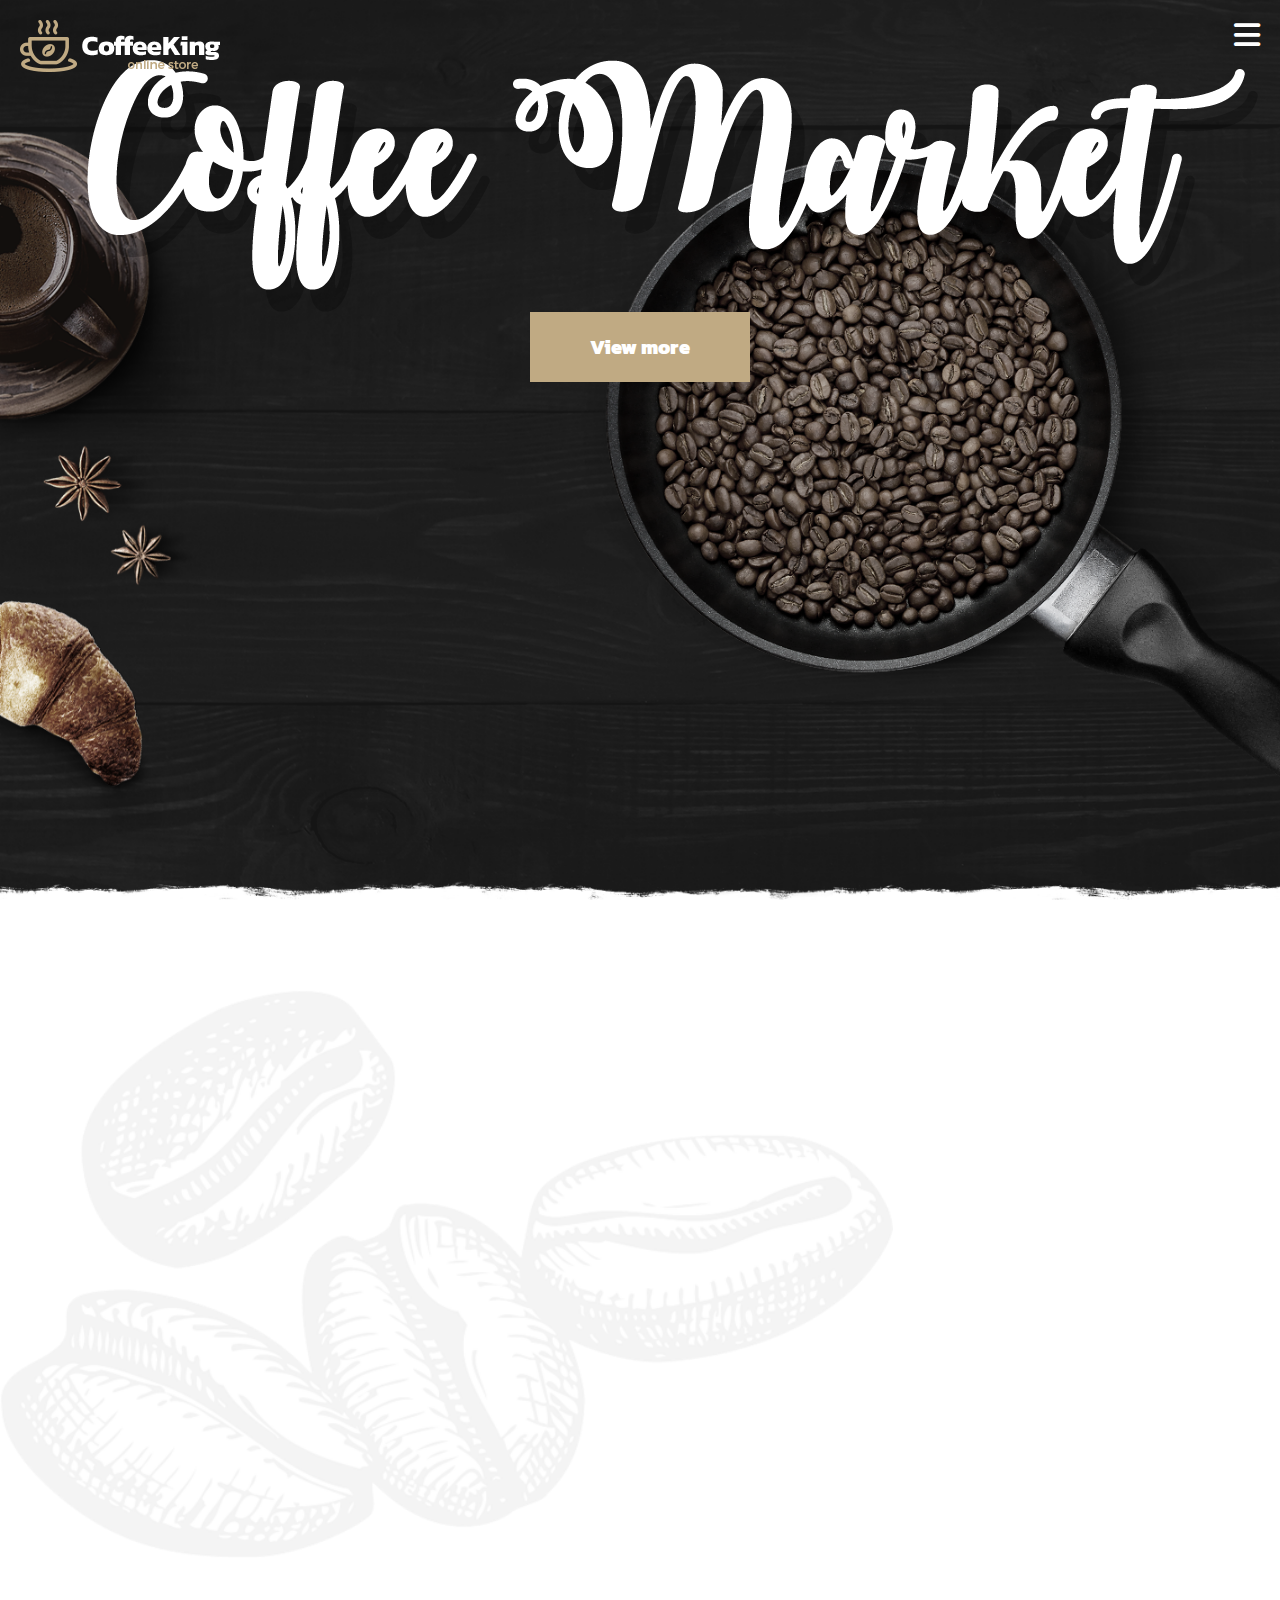
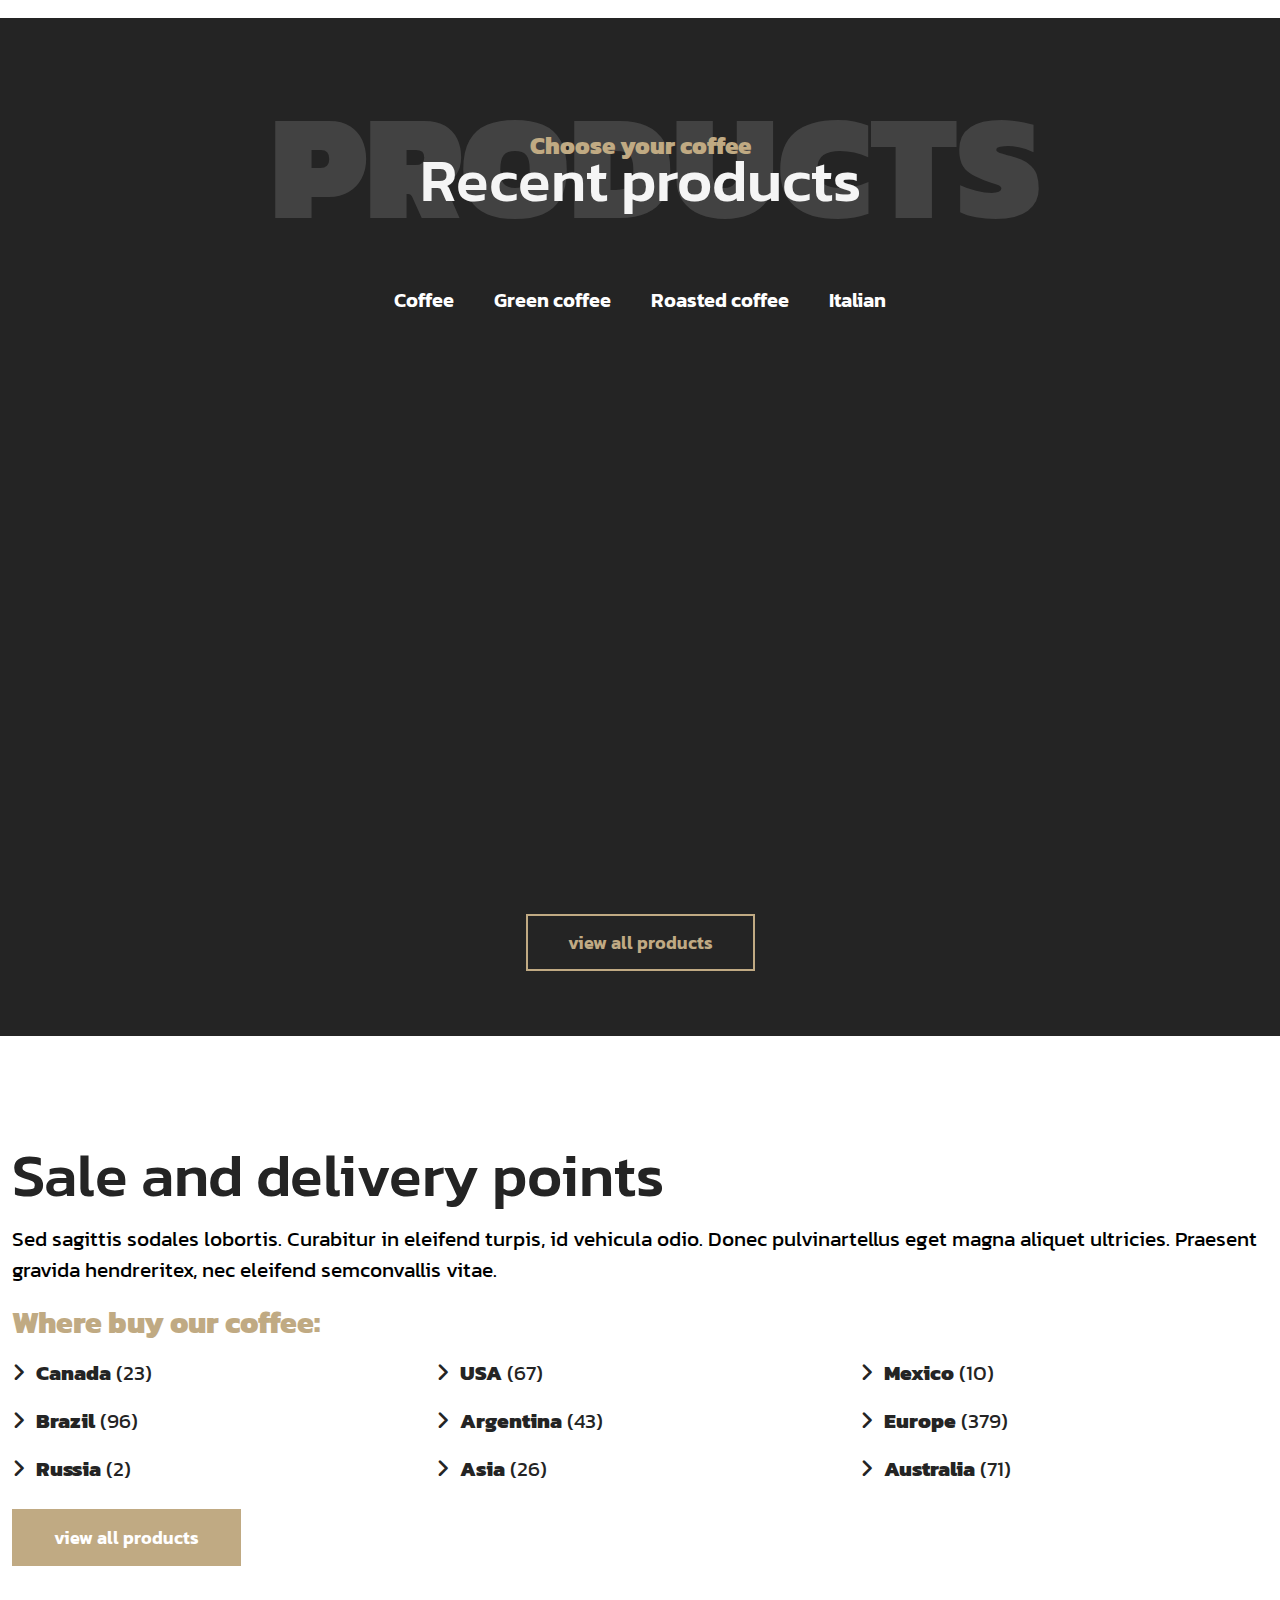
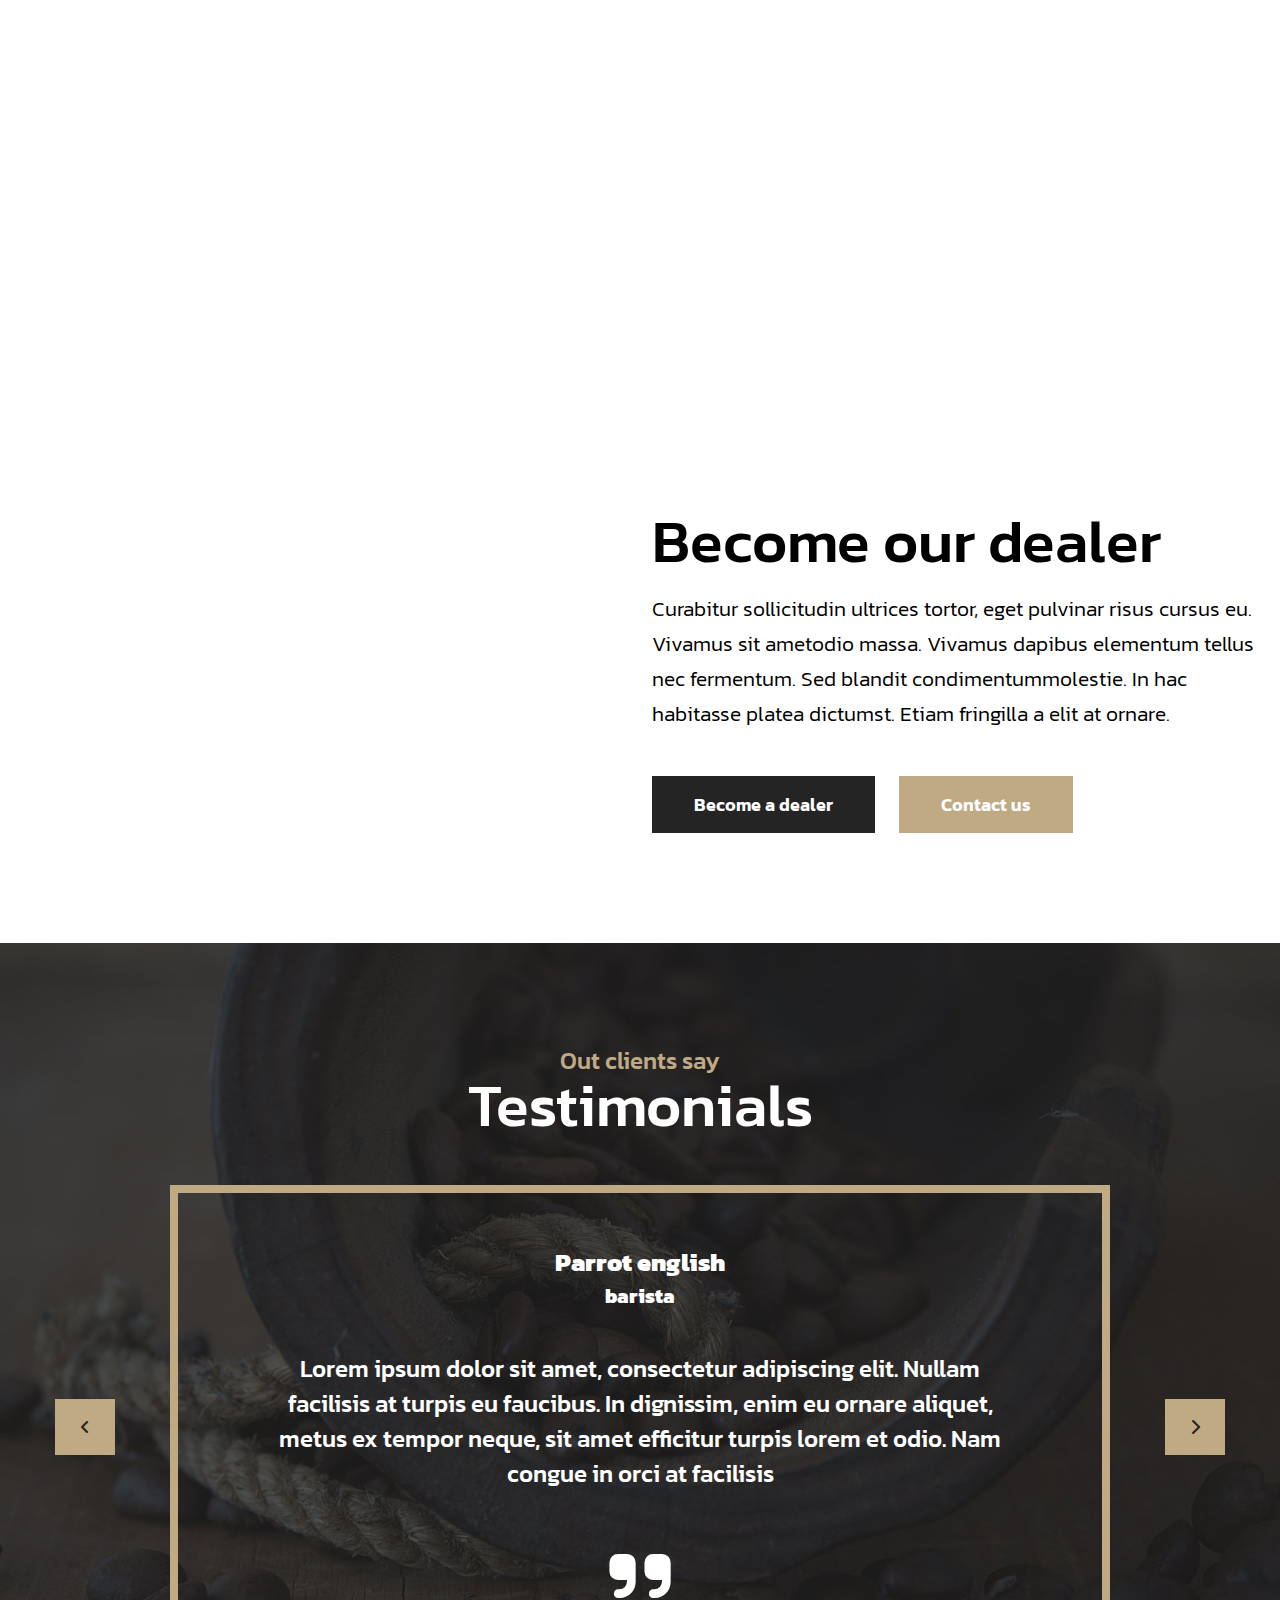
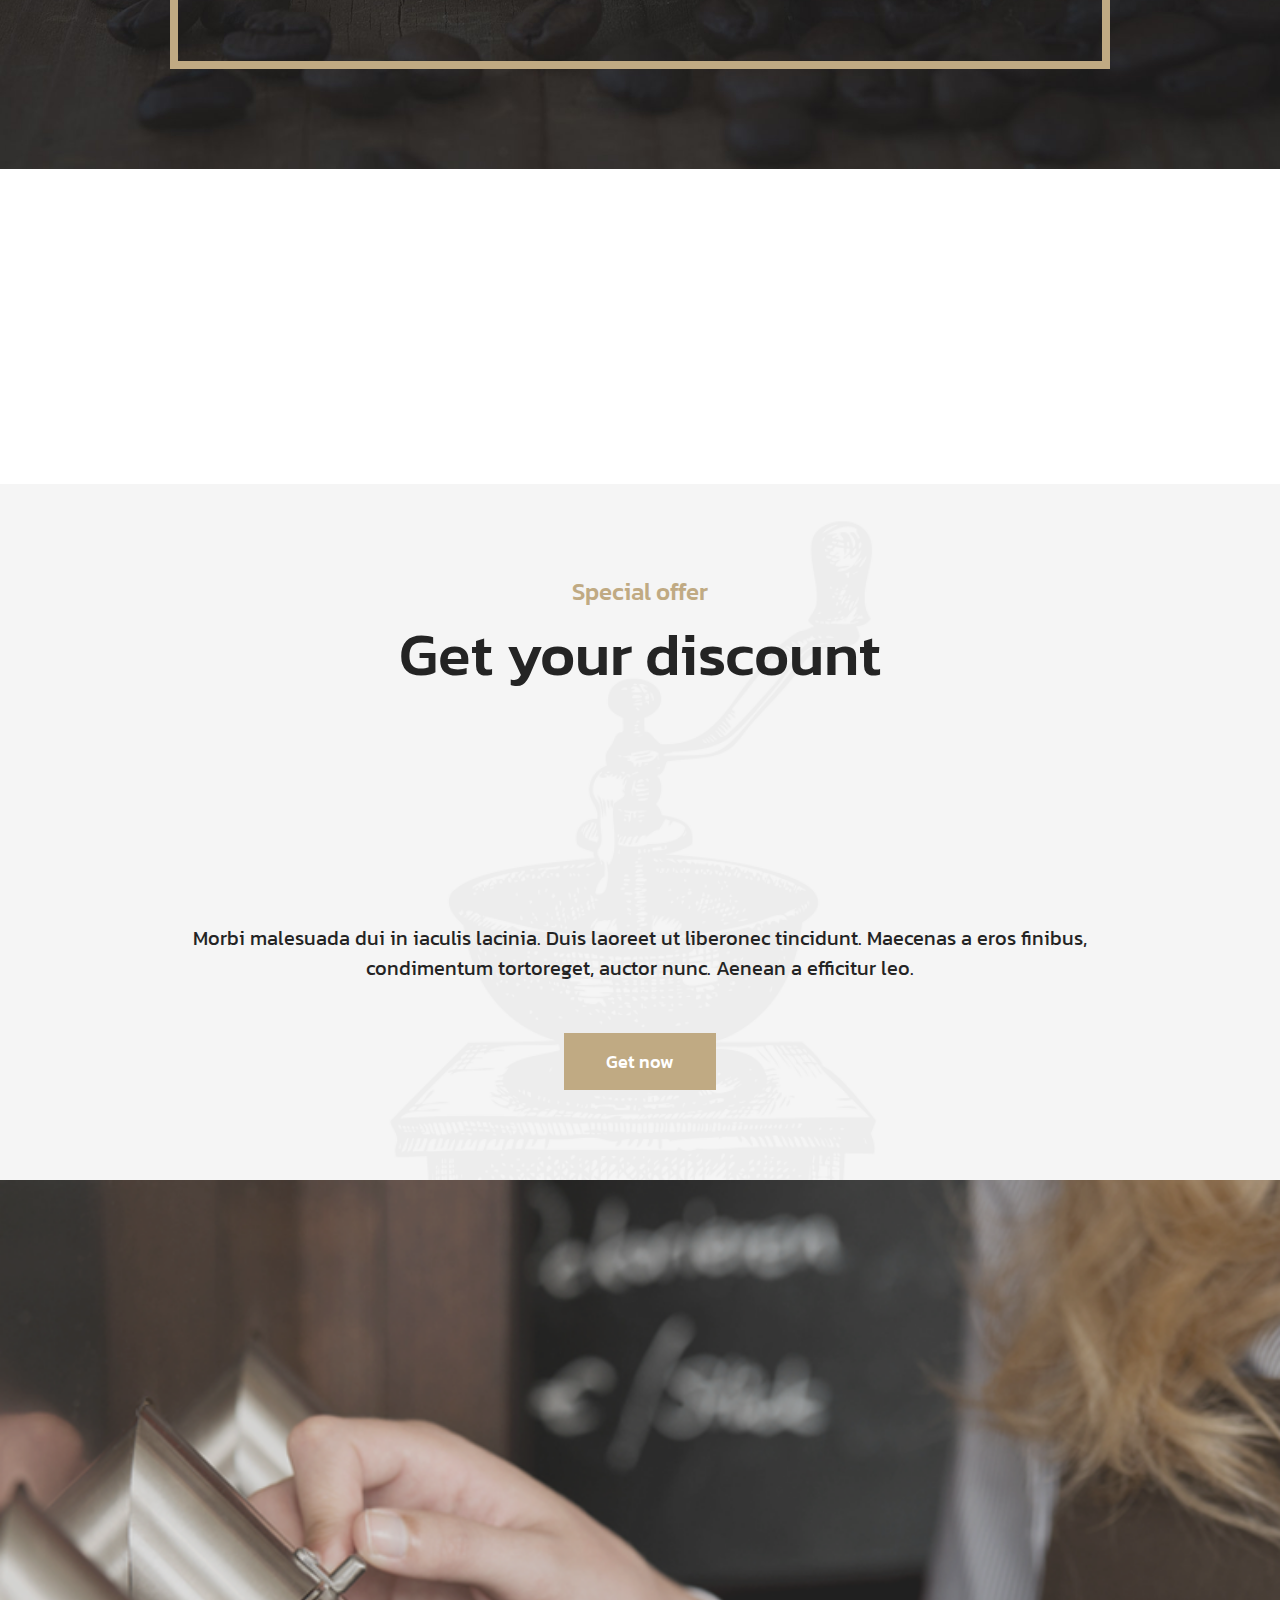
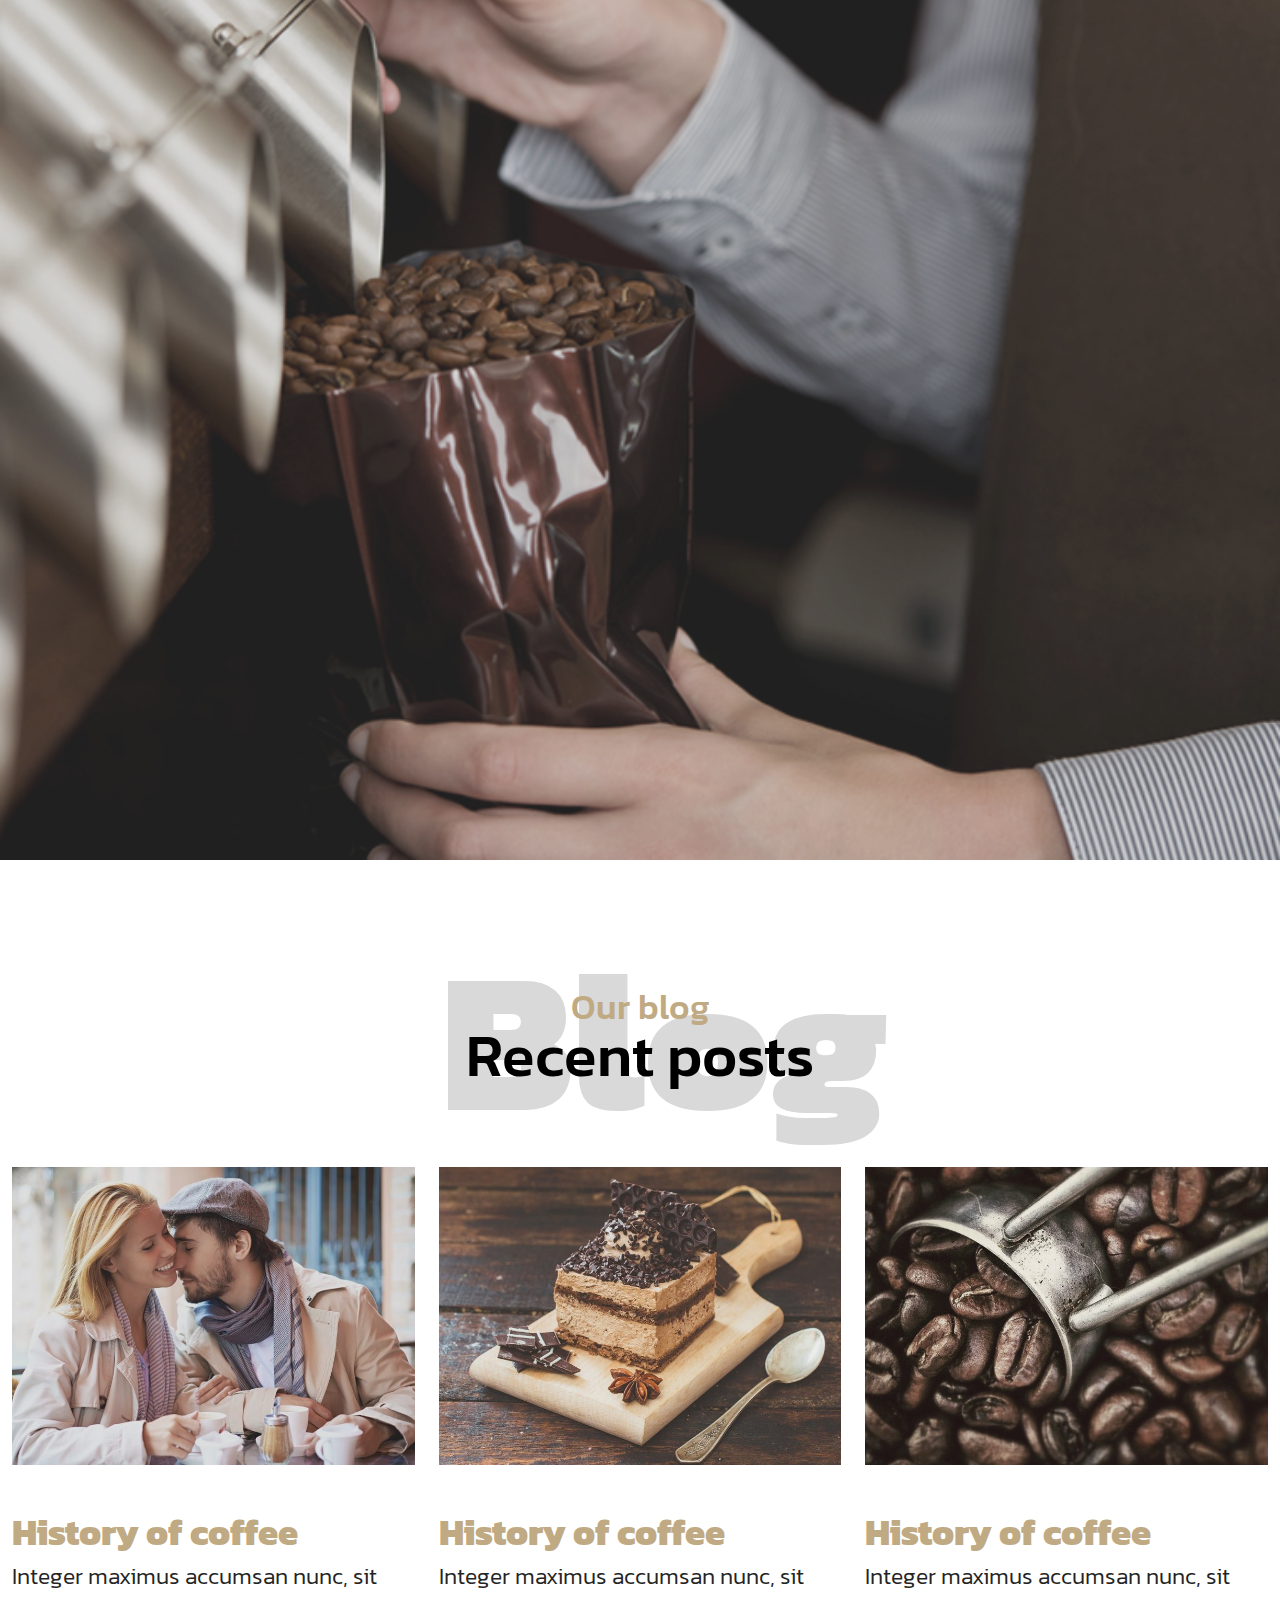
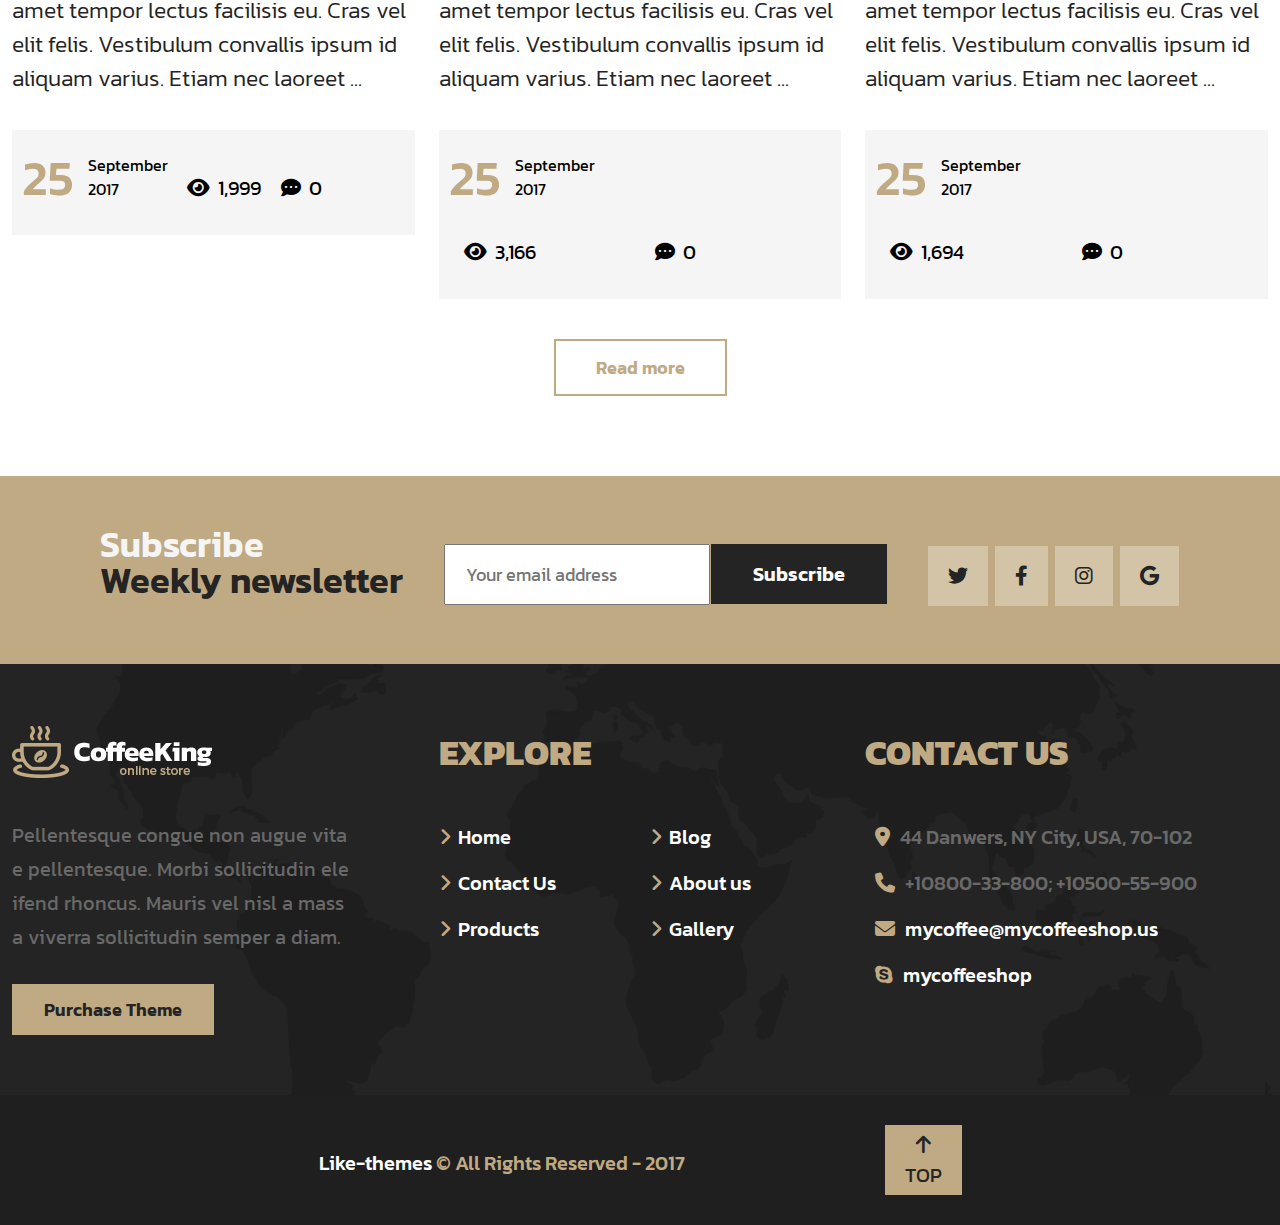
<file: index.html>
<!DOCTYPE html>
<html lang="en">

<head>
  <meta charset="UTF-8" />
  <meta http-equiv="X-UA-Compatible" content="IE=edge" />
  <meta name="viewport" content="width=device-width, initial-scale=1.0" />
  <title>CoffeeKing</title>
  <!-- FAV-ICON -->
  <link rel="shortcut icon" href="Assets/images/coffee-cup2.png" type="image/x-icon">
  <!-- OFFLINE FONTS -->
  <link rel="stylesheet" href="Assets/font/stylesheet.css" />
  <!-- FONT AWESOME ICON CSS -->
  <link rel="stylesheet" href="Assets/css/all.min.css" />
  <!-- AOS CSS -->
  <link href="https://unpkg.com/aos@2.3.1/dist/aos.css" rel="stylesheet">
  <!-- custom css -->
  <link rel="stylesheet" href="Assets/css/custom.css" />
  <!-- CSS -->
  <link rel="stylesheet" href="Assets/css/style.css" />
  <!-- MEDIA CSS -->
  <link rel="stylesheet" href="Assets/css/media.css">
</head>

<body>
  <!-- HEADER STARTS HERE -->
  <header>
    <div class="container d-flex flex-wrap align-center justify-between">
      <div class="logo">
        <a href="#"><img src="Assets/images/logo_white-7.png" alt="" /></a>
      </div>
      <nav class="menu">
        <ul class="d-flex flex-wrap align-center">
          <li><a href="#main-banner" class="menu-item">Home</a></li>
          <li><a href="#about" class="menu-item">About us</a></li>
          <li><a href="#products" class="menu-item">Products</a></li>
          <li><a href="#blog" class="menu-item">Blogs</a></li>
          <li><a href="#sale" class="menu-item">Gallery</a></li>
          <li><a href="#footer">Contacts</a></li>
          <li><a href="#testimonial" class="menu-item">Pages</a></li>
          <li>
            <a class="cart-no" href="#">
              <span class="box">0</span>
              <i class="h-icon fa-solid fa-cart-shopping"></i>
            </a>
          </li>
          <li>
            <a href="#"><i class="h-icon fa-solid fa-magnifying-glass"></i></a>
          </li>
        </ul>
      </nav>
      <div class="bar">
        <i class="fa-solid fa-bars"></i>
      </div>
    </div>
  </header>
  <!-- HEADER ENDS HERE -->

  <!-- MAIN BANNER STARTS HERE -->
  <section class="main-banner d-flex justify-center align-center" id="main-banner">
    <div class="container text-center">
      <div class="main-image">
        <img class="" src="Assets/images/home-2-logo-1.png" alt="" />
      </div>
      <div class="btn2 text-center">
        <button class=" main-btn2" href="#">View more</button>
      </div>
      <img class="wave" src="Assets/images/coffee_cut_long.png" alt="" />
    </div>
  </section>
  <!-- MAIN BANNER ENDS HERE -->

  <!-- ABOUT STARTS HERE -->
  <section class="about" id="about">
    <div class="container">
      <div class="row about-bg">
        <div class="w-6 w-xl-12" data-aos="zoom-in">
          <div class="content">
            <span class="title">Who we are</span>
            <h3 class="sub-title">About market</h2>
              <p class="desc">
                Sed sagittis sodales lobortis. Curabitur in eleifend turpis, id
                vehicula odio. Donec pulvinar tellus egetmagna aliquet
                ultricies. Praesent gravida hendrerit ex, eleifend sem
                convallis vitae.hendrerit ex, sem
                convallis vitae.hendrerit ex, eleifend.
              </p>
              <img src="Assets/images/sign-1.png" alt="" />
          </div>
        </div>
        <div class="w-6 w-xl-12" data-aos="zoom-in">
          <div class="row">
            <div class="w-6 w-sm-12">
              <div class="about-card">
                <span class="title">
                  <img src="Assets/images/about-icon-1.png" alt="" />
                </span>
                <h3 class="sub-title">The best World sorts</h3>
                <p class="desc">
                  Sed sagittis sodales lobortis. Curabitur in eleifend turpis,
                  id vehicula odio. Donec pulvinar tellus eget magna aliquet
                  ultricies.
                </p>
              </div>
            </div>
            <div class="w-6 w-sm-12">
              <div class="about-card">
                <span class="title">
                  <img src="Assets/images/about-icon-2.png" alt="" />
                </span>
                <h3 class="sub-title">Many points of sale</h3>
                <p class="desc">
                  Sed sagittis sodales lobortis. Curabitur in eleifend turpis,
                  id vehicula odio. Donec pulvinar tellus eget magna aliquet
                  ultricies.
                </p>
              </div>
            </div>
            <div class="w-6 w-sm-12">
              <div class="about-card">
                <span class="title">
                  <img src="Assets/images/about-icon-3.png" alt="" />
                </span>
                <h3 class="sub-title">Professional baristas</h3>
                <p class="desc">
                  Sed sagittis sodales lobortis. Curabitur in eleifend turpis,
                  id vehicula odio. Donec pulvinar tellus eget magna aliquet
                  ultricies.
                </p>
              </div>
            </div>
            <div class="w-6 w-sm-12">
              <div class="about-card">
                <span class="title">
                  <img src="Assets/images/about-icon-4.png" alt="" />
                </span>
                <h3 class="sub-title">24/7 fast delivery</h3>
                <p class="desc">
                  Sed sagittis sodales lobortis. Curabitur in eleifend turpis,
                  id vehicula odio. Donec pulvinar tellus eget magna aliquet
                  ultricies.
                </p>
              </div>
            </div>
          </div>
        </div>
      </div>
    </div>
  </section>
  <!-- ABOUT ENDS HERE -->

  <!-- PRODUCTS STARTS HERE -->
  <section class="products" id="products">
    <div class="container">
      <div class="p-heading text-center">
        <span class="f-weight6"><strong>Choose your coffee <br></strong> Recent
          products</span>
      </div>
      <div class="menu">
        <ul class="d-flex justify-center ">
          <li><a href="#">Coffee</a></li>
          <li><a href="#">Green coffee</a></li>
          <li><a href="#">Roasted coffee</a></li>
          <li><a href="#">Italian</a></li>
        </ul>
      </div>
      <div class="row">
        <div class="w-3 w-xl-6 w-md-12" data-aos="zoom-in-up">
          <div class="p-card text-center">
            <img src="Assets/images/coffee_item5.jpg" alt="">
            <h2 class="title">MyCoffee Cup</h2>
            <p class="desc">Duis et aliquam orci. Vivamus augue quam, ...</p>
            <h4 class="price">
              <del class="f-weight3">
                $23.00
              </del>$19.00
            </h4>
            <button href="#"><i class="h-icon fa-solid fa-cart-shopping"></i>add to
              cart</button>
          </div>
        </div>
        <div class="w-3 w-xl-6 w-md-12" data-aos="zoom-in-up">
          <div class="p-card text-center">
            <img src="Assets/images/coffee_item2.jpg" alt="">
            <h2 class="title">Green coffee</h2>
            <p class="desc">Duis et aliquam orci. Vivamus augue quam, ...</p>
            <h4 class="price">$9.00 - $19.00</h4>
            <button href="#"><i class="h-icon fa-solid fa-cart-shopping"></i>add to
              cart</button>
          </div>
        </div>
        <div class="w-3 w-xl-6 w-md-12" data-aos="zoom-in-up">
          <div class="p-card text-center">
            <img src="Assets/images/coffee_item3.jpg" alt="">
            <h2 class="title">Roasted coffee</h2>
            <p class="desc">Duis et aliquam orci. Vivamus augue quam, ...</p>
            <h4 class="price">$9.00</h4>
            <button href=""><i class="h-icon fa-solid fa-cart-shopping"></i>add to
              cart</button>
          </div>
        </div>
        <div class="w-3 w-xl-6 w-md-12" data-aos="zoom-in-up">
          <div class="p-card text-center">
            <img src="Assets/images/coffee_item5.jpg" alt="">
            <h2 class="title">Italian</h2>
            <p class="desc">Duis et aliquam orci. Vivamus augue quam, ...</p>
            <h4 class="price">$14.00</h4>
            <a href=""><button href="#">
                <i class="h-icon fa-solid fa-cart-shopping"></i>add to cart</button>
            </a>
          </div>
        </div>
      </div>
      <div class="pro-btn text-center">
        <a class="btn" href="#">view all products</a>
      </div>
    </div>
  </section>
  <!-- PRODUCTS ENDS HERE -->

  <!-- SALE STARTS HERE -->
  <section class="sale" id="sale">
    <div class="container">
      <div class="row">
        <div class="w-6 w-xxl-12">
          <div class="sale-info">
            <h3 class="title f-weight6">Sale and delivery points</h3>
            <p class="desc">Sed sagittis sodales lobortis. Curabitur in eleifend turpis,
              id
              vehicula odio. Donec pulvinartellus eget magna aliquet ultricies. Praesent
              gravida hendreritex, nec eleifend semconvallis vitae.</p>
            <h4 class="sub-title">Where buy our coffee:</h4>
            <ul class="">
              <li><a class="country" href="#"><b> Canada</b> (23)</a>
              </li>
              <li><a class="country" href="#"><b> Brazil</b> (96)</a>
              </li>
              <li><a class="country" href="#"><b> Russia</b> (2)</a></li>
              <li><a class="country" href="#"><b> USA</b> (67)</a></li>
              <li><a class="country" href="#"><b> Argentina</b> (43)</a>
              </li>
              <li><a class="country" href="#"><b> Asia</b> (26)</a></li>
              <li><a class="country" href="#"><b> Mexico</b> (10)</a>
              </li>
              <li><a class="country" href="#"><b> Europe</b> (379)</a>
              </li>
              <li><a class="country" href="#"><b> Australia</b> (71)</a>
              </li>
            </ul>
            <div class="sale-btn ">
              <a class="btn inline-block" href="#">view all products</a>
            </div>
          </div>
        </div>
        <div class="w-6 w-xxl-12" data-aos="zoom-in-down">
          <div class="sale-map">
            <img src="Assets/images/map.png" alt="">
          </div>
        </div>
      </div>
    </div>
  </section>
  <!-- SALE ENDS HERE -->

  <!-- GALLERY STARTS HERE -->
  <section class="gallery" id="gallery">
    <div class="container">
      <div class="row">
        <div class="w-6  w-lg-12" data-aos="zoom-in">
          <div class="left-data">
            <h2 class=" f-weight6">More than</h2>
            <h3 class="f-weight6">5400</h3>
            <h4 class="">customers</h4>
            <h4 class="">trust us</h4>
          </div>
        </div>
        <div class="w-6 w-lg-12">
          <div class="right-data">
            <h3 class="f-weight6">Become our dealer</h3>
            <p class="f-weight3">Curabitur sollicitudin ultrices tortor, eget pulvinar
              risus cursus
              eu. Vivamus sit ametodio massa. Vivamus dapibus elementum tellus nec
              fermentum. Sed blandit
              condimentummolestie. In hac habitasse platea dictumst. Etiam fringilla a
              elit at
              ornare.</p>
            <div class="gallery-btn">
              <a class="btn dealer-btn inline-block" href="#">Become a dealer</a>
              <a class="btn contact-btn inline-block" href="#">Contact us</a>
            </div>
          </div>
        </div>
      </div>
  </section>
  <!-- GALLERY ENDS HERE -->

  <!-- TESTIMONIAL STARTS HERE -->
  <section class="testimonial" id="testimonial">
    <div class="container">
      <div class="t-heading">
        <h5 class="f-weight6 text-center">Out clients say</h5>
        <h2 class="f-weight6 text-center">Testimonials</h2>
      </div>
      <div class="testi-body d-flex align-center">
        <div class="left-box inline-block float-left">
          <a href="#">
            <i class="fa-solid fa-angle-left"></i>
          </a>
        </div>
        <div class="testi-center inline-block ">
          <h5 class="title text-center">Parrot english</h5>
          <h6 class="sub-title text-center">barista</h6>
          <p class="desc text-center f-weight6">Lorem ipsum dolor sit amet, consectetur
            adipiscing elit. Nullam facilisis at turpis eu
            faucibus. In dignissim, enim eu ornare aliquet, metus ex tempor neque, sit
            amet efficitur
            turpis lorem et odio. Nam congue in orci at facilisis</p>
          <p class="comma text-center">
            <i class="fa-solid fa-quote-right"></i>
          </p>
        </div>
        <div class="right-box inline float-right">
          <a href="#">
            <i class="fa-solid fa-chevron-right "></i>
          </a>
        </div>
      </div>
    </div>
  </section>
  <!-- TESTIMONIAL ENDS HERE -->

  <!-- our-stores STARTS HERE -->
  <section class="our-stores" id="our-stores">
    <div class="container">
      <div class="row">
        <div class="w-2 w-lg-4 w-sm-6 store-image" data-aos="zoom-in">
          <img src="Assets/images/vintage.png" alt="">
        </div>
        <div class="w-2 w-lg-4 w-sm-6 store-image" data-aos="zoom-in">
          <img src="Assets/images/coffe_logo2.png" alt="">
        </div>
        <div class="w-2 w-lg-4 w-sm-6 store-image" data-aos="zoom-in">
          <img src="Assets/images/coffe_logo2.png" alt="">
        </div>
        <div class="w-2 w-lg-4 w-sm-6 store-image" data-aos="zoom-in">
          <img src="Assets/images/cupcake.png" alt="">
        </div>
        <div class="w-2 w-lg-4 w-sm-6 store-image" data-aos="zoom-in">
          <img src="Assets/images/restaurants.png" alt="">
        </div>
        <div class="w-2 w-lg-4 w-sm-6 store-image" data-aos="zoom-in">
          <img src="Assets/images/vintage.png" alt="">
        </div>
      </div>
    </div>
  </section>
  <!-- our-stores ENDS HERE -->

  <!-- DISCOUNT STARTS HERE -->
  <section class="discount" id="discount">
    <div class="container">
      <div class="row">
        <div class="w-50 w-xxl-12 align-self-stretch">
          <div class="content discount-bg text-center">
            <h5 class="f-weight6">Special offer</h5>
            <h3 class="f-weight6">Get your discount</h3>
            <img class="inline" data-aos="zoom-in" src="Assets/images/card.png" alt="">
            <p class="font16px">Morbi malesuada dui in iaculis lacinia. Duis laoreet ut
              liberonec
              tincidunt. Maecenas a
              eros finibus, condimentum tortoreget, auctor nunc. Aenean a efficitur leo.
            </p>
            <div class="d-btn">
              <a class="btn discount-btn inline-block text-center f-weight6" href="#">Get
                now</a>
            </div>
          </div>
        </div>
        <div class="w-50 w-xxl-12 align-self-stretch">
          <div class="discount-image">
            <img src="Assets/images/coffe_back.png" alt="">
          </div>
        </div>
      </div>
    </div>
  </section>
  <!-- DISCOUNT ENDS HERE -->

  <!-- BLOG STARTS HERE -->
  <section class="blog" id="blog">
    <div class="container">
      <div class="heading text-center">
        <p class="f-weight6 text-center">Our blog</p>
        <span class=" f-weight6">Recent posts</span>
      </div>
      <div class="row">
        <div class="w-4 w-xl-6 w-md-12">
          <div class="blog-card">
            <div class="blog-img">
              <img src="Assets/images/blog1-770x570.jpg" alt="">
            </div>
            <div class="blog-content">
              <h3 class="title"><a href="#">History of coffee</a></h3>
              <p class="desc f-weight3">Integer maximus accumsan nunc, sit amet tempor
                lectus
                facilisis
                eu. Cras vel elit felis. Vestibulum convallis ipsum id aliquam varius.
                Etiam
                nec laoreet ...</p>
              <div class="blog-info">
                <span class="day f-weight6 inline-block">25</span>
                <span class="date inline-block"> September <br>2017</span>
                <ul class="float-right text-a-right inline-block">
                  <li><i class="fa-solid fa-eye"></i>1,999</li>
                  <li><i class="fa-solid fa-comment-dots"></i>0</li>
                </ul>
              </div>
            </div>
          </div>
        </div>
        <div class="w-4 w-xl-6 w-md-12">
          <div class="blog-card">
            <div class="blog-img">
              <img src="Assets/images/blog2-770x570.jpg" alt="">
            </div>
            <div class="blog-content">
              <h3 class="title"><a href="#">History of coffee</a></h3>
              <p class="desc f-weight3">Integer maximus accumsan nunc, sit amet tempor
                lectus
                facilisis
                eu. Cras vel elit felis. Vestibulum convallis ipsum id aliquam varius.
                Etiam
                nec laoreet ...</p>
              <div class=" blog-info">
                <span class="day f-weight6 inline-block">25</span>
                <span class="date inline-block"> September <br>2017</span>
                <ul class="float-right text-a-right ">
                  <li><i class="fa-solid fa-eye"></i>3,166</li>
                  <li><i class="fa-solid fa-comment-dots"></i>0</li>
                </ul>
              </div>
            </div>
          </div>
        </div>
        <div class="w-4 w-xl-6 w-md-12">
          <div class="blog-card">
            <div class="blog-img">
              <img src="Assets/images/blog3-770x570.jpg" alt="">
            </div>
            <div class="blog-content">
              <h3 class="title"><a href="#">History of coffee</a></h3>
              <p class="desc f-weight3">Integer maximus accumsan nunc, sit amet tempor
                lectus
                facilisis
                eu. Cras vel elit felis. Vestibulum convallis ipsum id aliquam varius.
                Etiam
                nec laoreet ...</p>
              <div class="blog-info">
                <span class="day f-weight6 inline-block">25</span>
                <span class="date inline-block"> September <br>2017</span>
                <ul class="float-right text-a-right">
                  <li><i class="fa-solid fa-eye"></i>1,694</li>
                  <li><i class="fa-solid fa-comment-dots"></i>0</li>
                </ul>
              </div>
            </div>
          </div>
        </div>
      </div>
      <div class="blog-btn text-center">
        <a class="btn inline-block" href="">Read more</a>
      </div>
    </div>
  </section>
  <!-- BLOG ENDS HERE -->

  <!-- CONTACT FOOTER STARTS HERE -->
  <footer id="footer">
    <div class="container">
      <div class="bg-map">
        <div class="sub-bar d-flex flex-wrap justify-between">
          <div class="subscribe">
            <p>Subscribe<br>
              <span>Weekly newsletter</span>
            </p>
          </div>
          <div class="email">
            <input type="email" name="email" placeholder="Your email address" required>
            <a class="btn inline-block" href="#">Subscribe</a>
          </div>
          <div class="icon">
            <a href="#"><i class="fa-brands fa-twitter"></i></a>
            <a href="#"><i class="fa-brands fa-facebook-f"></i></a>
            <a href="#"><i class="fa-brands fa-instagram"></i></a>
            <a href="#"><i class="fa-brands fa-google"></i></a>
          </div>
        </div>
        <div class="row pad">
          <div class="w-4 w-lg-6 w-md-12 w-sm-12">
            <div class="info text-left">
              <div class="contact-logo">
                <img src="./Assets/images/logo_white-7.png" alt="">
              </div>
              <p class="desc">Pellentesque congue non augue vitae pellentesque. Morbi
                sollicitudin eleifend rhoncus.
                Mauris vel nisl a massa viverra sollicitudin semper a diam.
              </p>
              <div class="info-btn">
                <a class="btn inline-block" href="#">Purchase Theme</a>
              </div>
            </div>
          </div>
          <div class="w-4 w-lg-6 w-md-12 w-sm-12">
            <div class="explore text-left">
              <h3 class="title">EXPLORE</h3>
              <ul>
                <li><a href="#main-banner">Home</a></li>
                <li><a href="#footer">Contact Us</a></li>
                <li><a href="#products">Products</a></li>
                <li><a href="#blog">Blog</a></li>
                <li><a href="#about">About us</a></li>
                <li><a href="#gallery">Gallery</a></li>
              </ul>
            </div>
          </div>
          <div class="w-4 w-lg-6 w-md-12 w-sm-12">
            <div class="location text-left">
              <h3 class="title">CONTACT US</h3>
              <ul>
                <li><i class="fa-solid fa-location-dot"></i><a href="#">44 Danwers, NY
                    City,
                    USA, 70-102</a> </li>
                <li><i class="fa-solid fa-phone"></i><a href="#">+10800-33-800;
                    +10500-55-900</a> </li>
                <li><i class="fa-solid fa-envelope"></i><a
                    href="#">mycoffee@mycoffeeshop.us</a></li>
                <li><i class="fa-brands fa-skype"></i><a href="#">mycoffeeshop</a></li>
              </ul>
            </div>
          </div>
        </div>
      </div>
    </div>
    <div class="copyright d-flex justify-center text-center">
      <a href="#" class="content  f-weight6"> Like-themes <span> © All
          Rights
          Reserved -
          2017</span></a>
      <a href="#main-banner" class="topscroll">
        <i class="fa-solid fa-arrow-up"></i><br> TOP
      </a>
    </div>
  </footer>
  <!-- CONTACT FOOTER ENDS HERE -->


  <script src="https://unpkg.com/aos@2.3.1/dist/aos.js"></script>
  <script>
    AOS.init();
  </script>
</body>

</html>
</file>
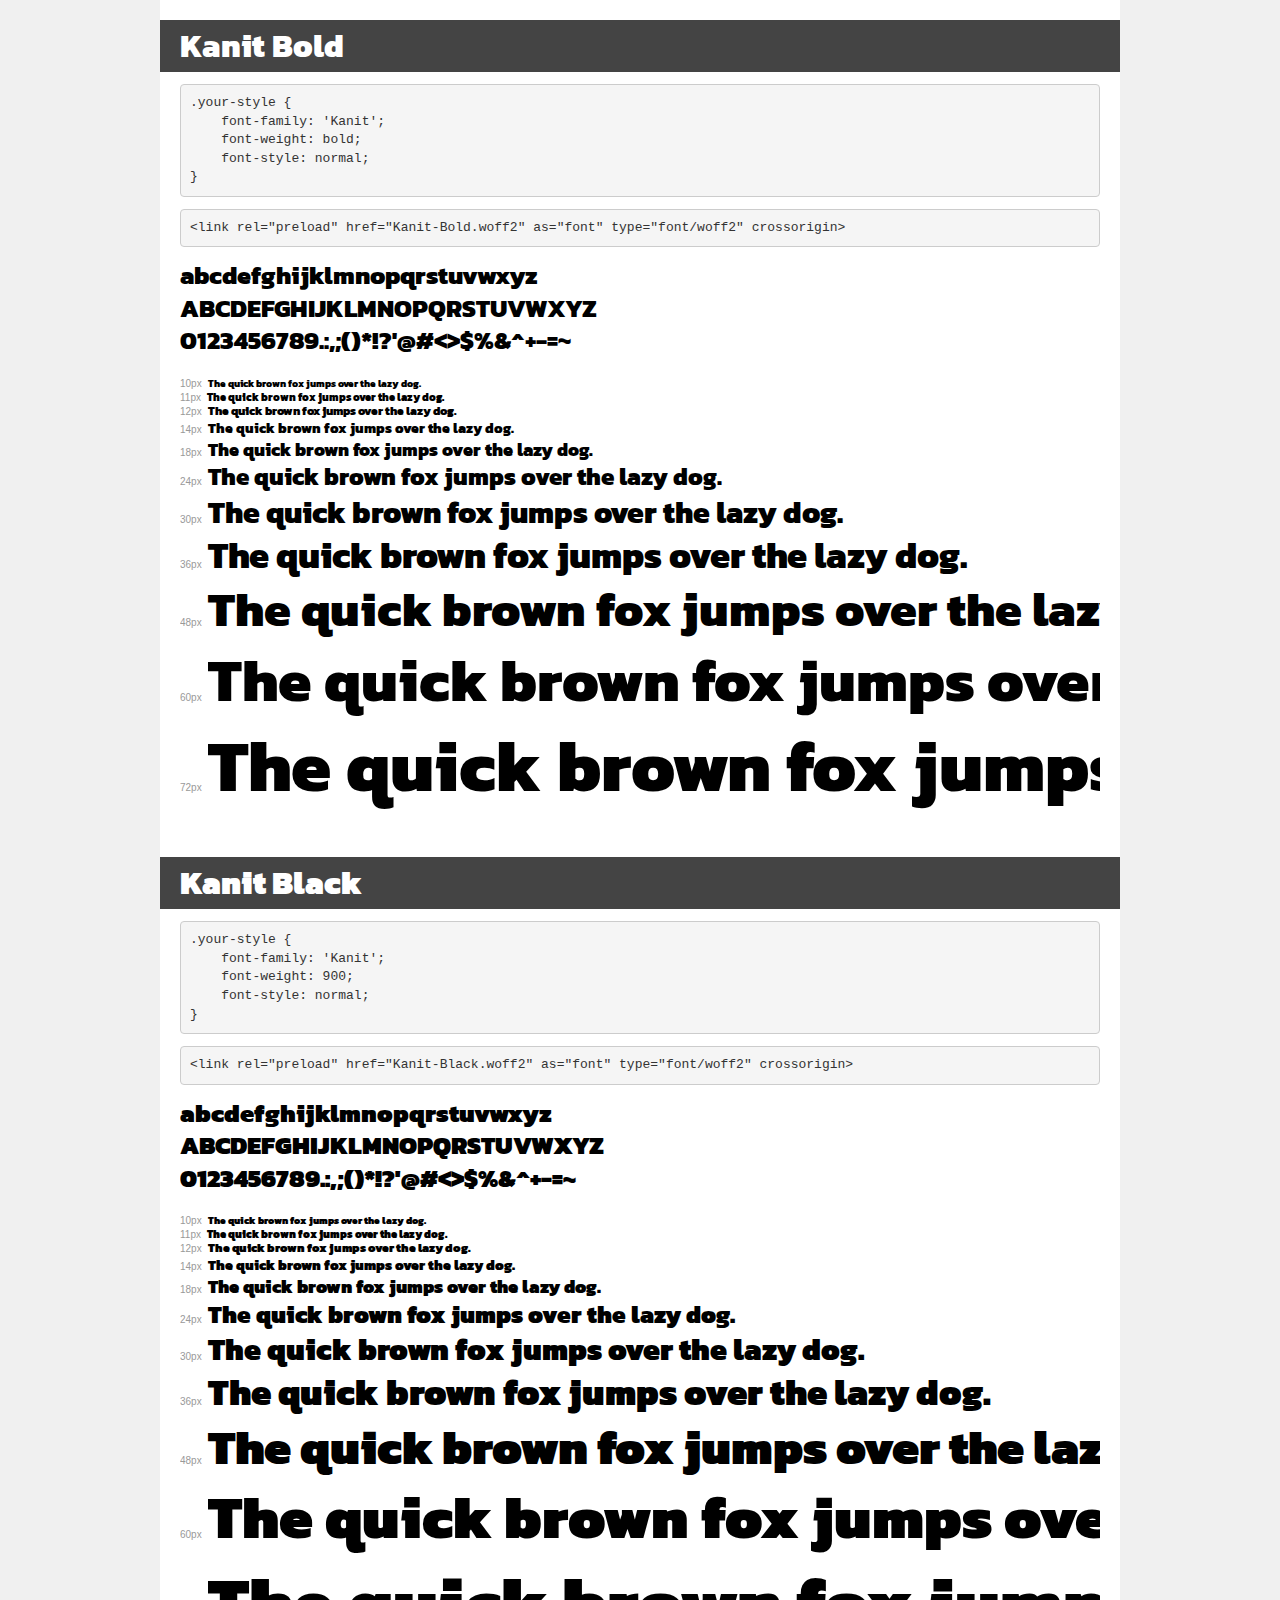
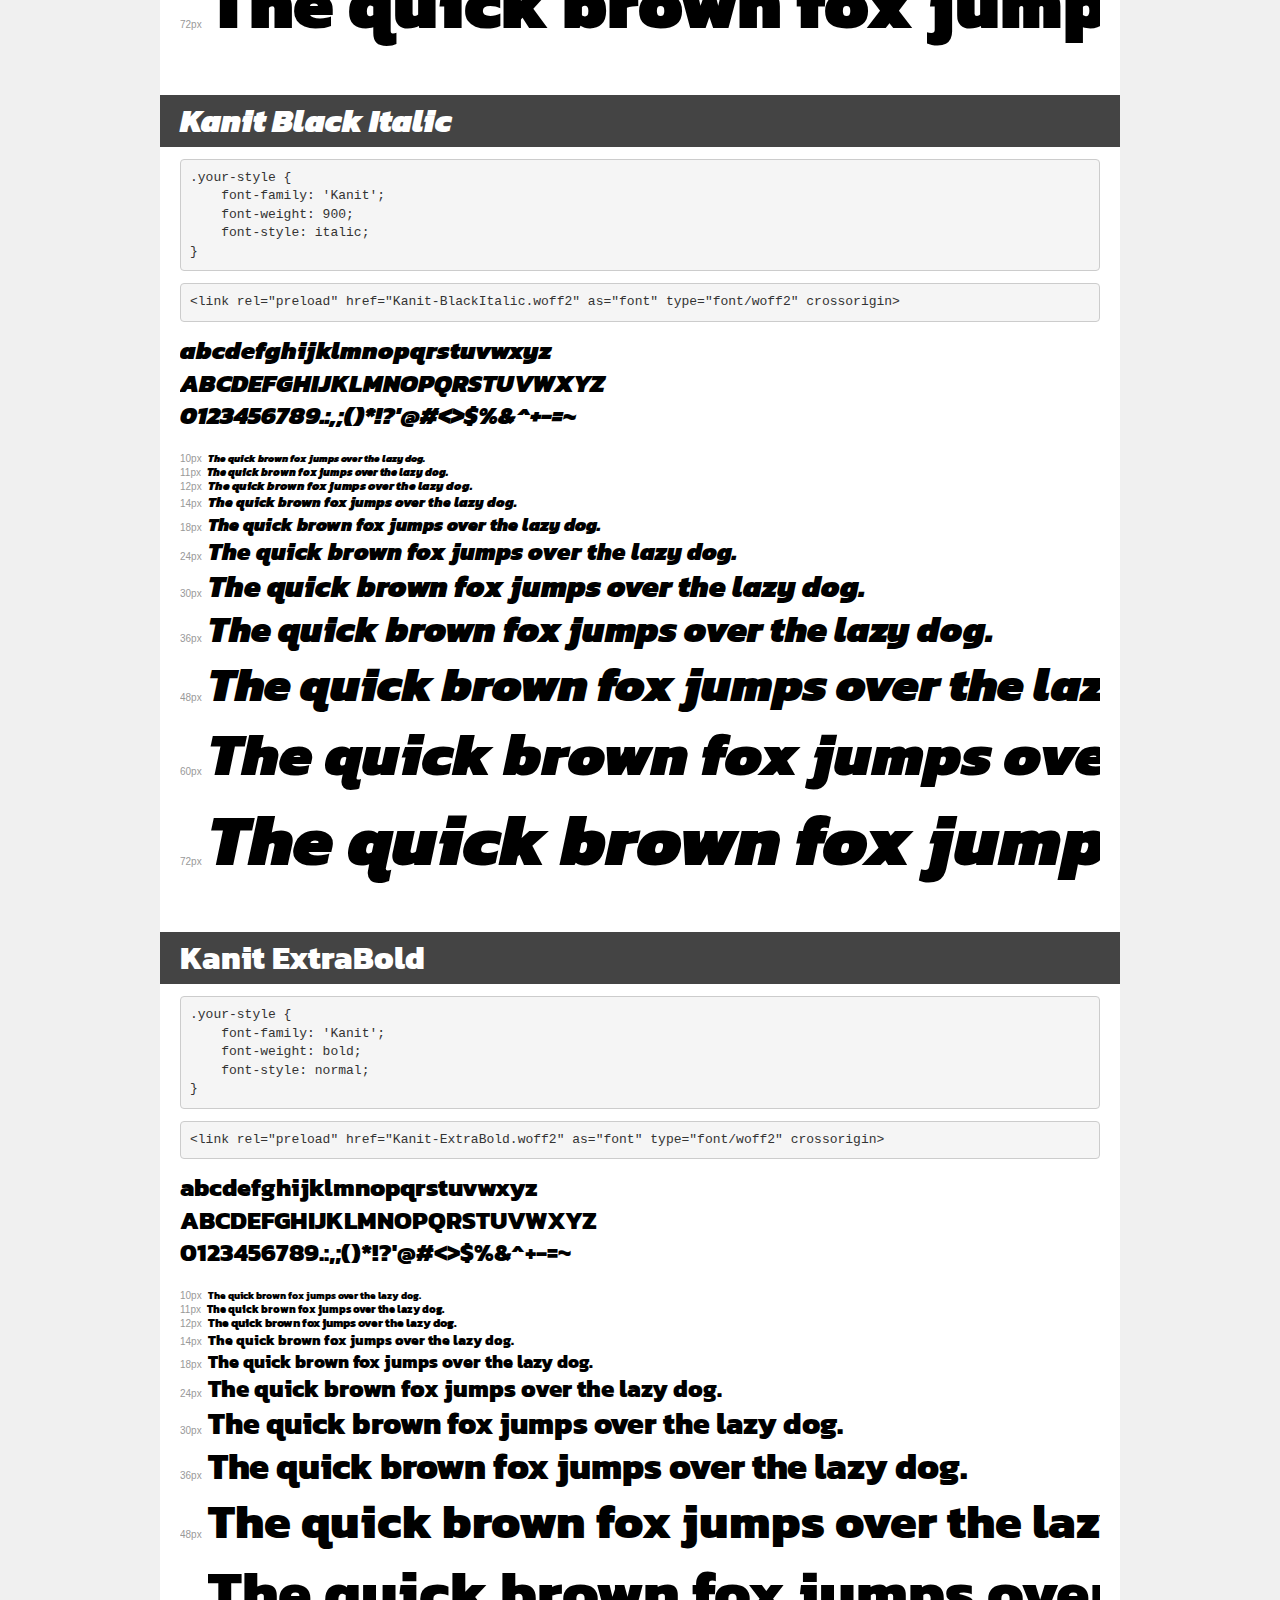
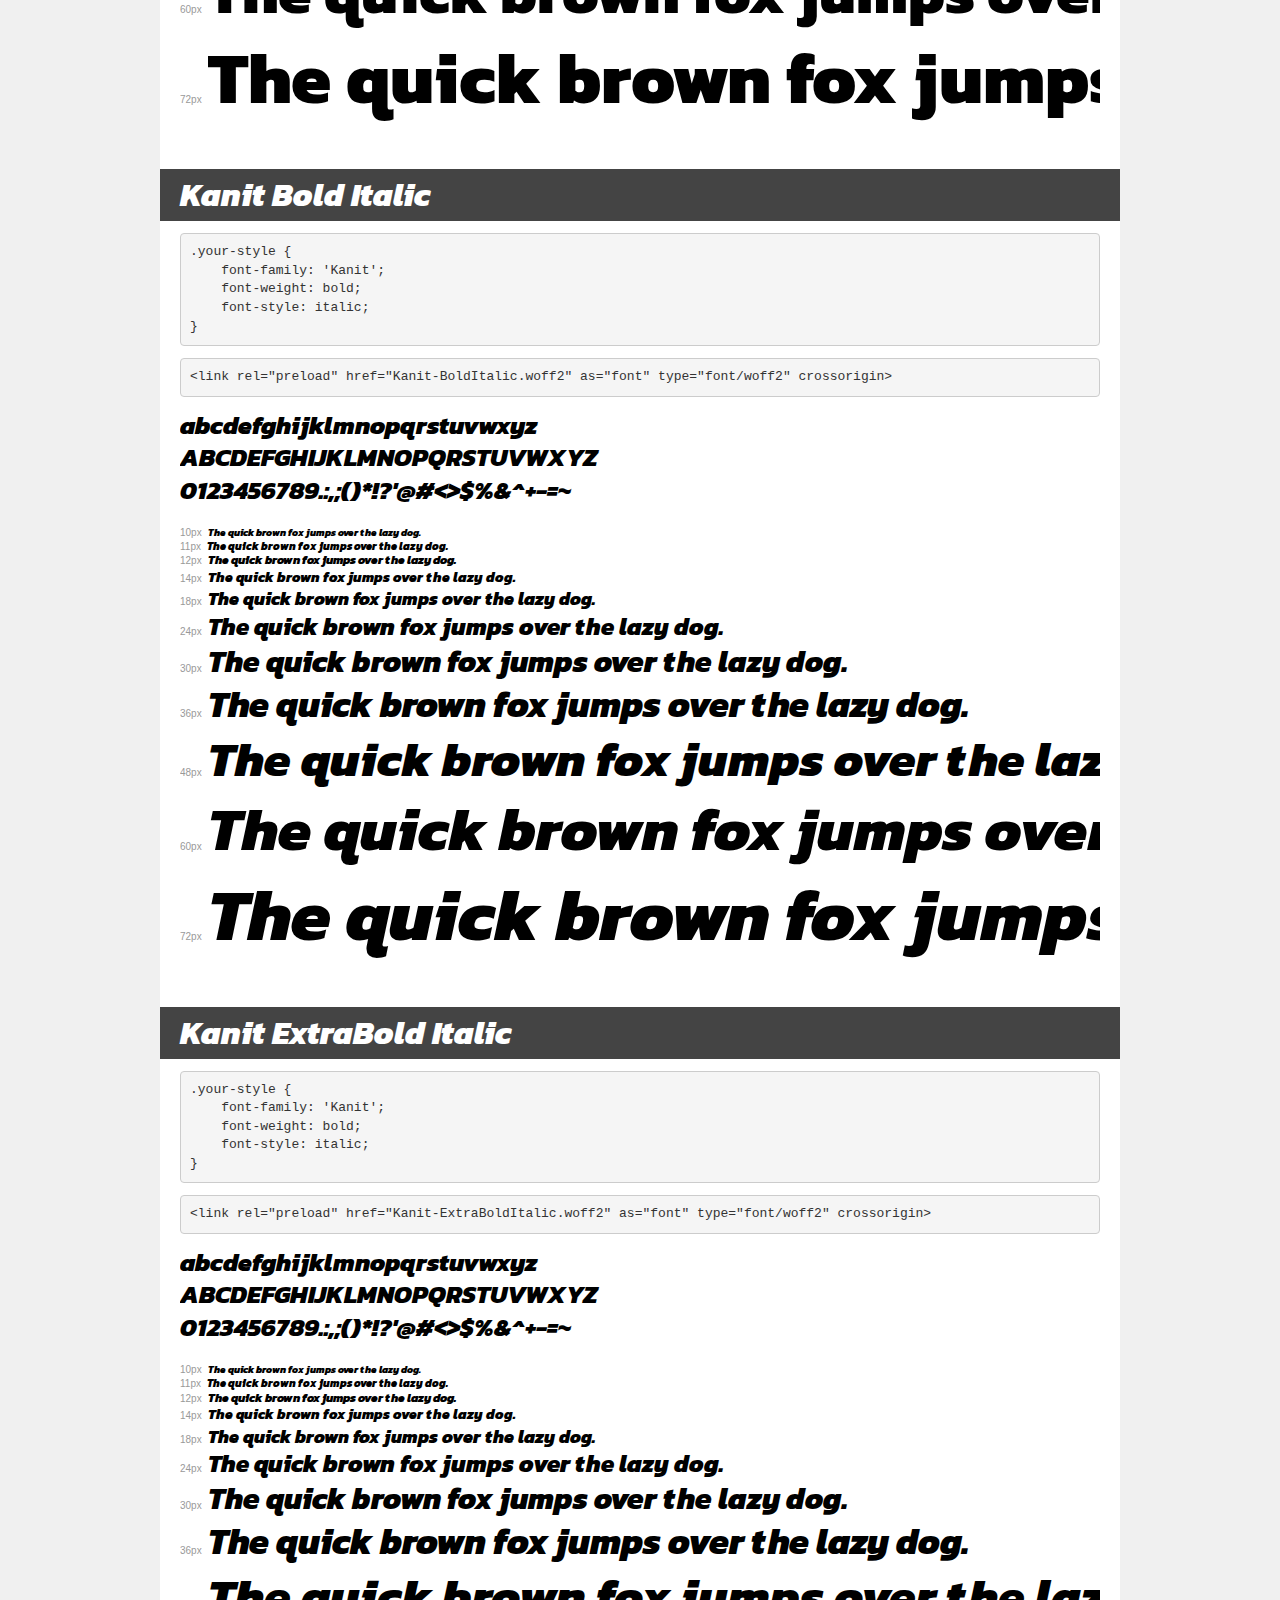
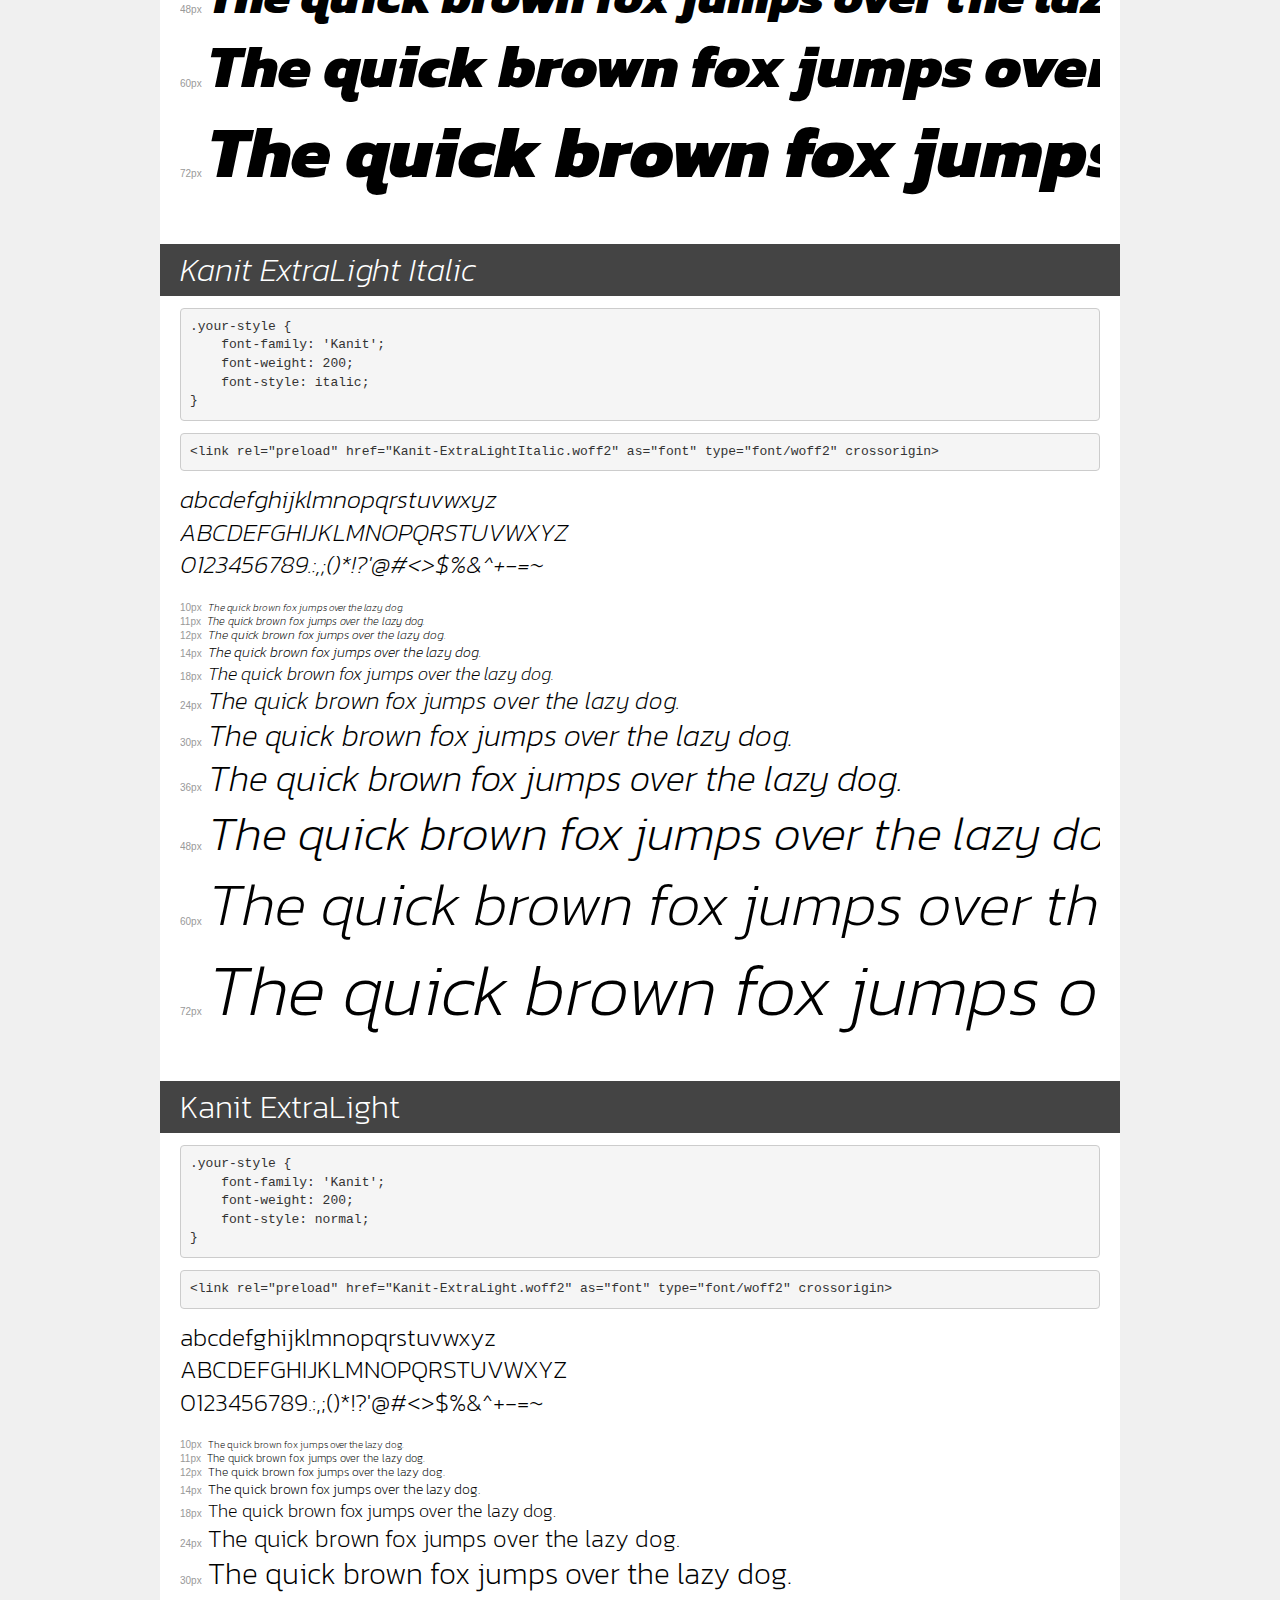
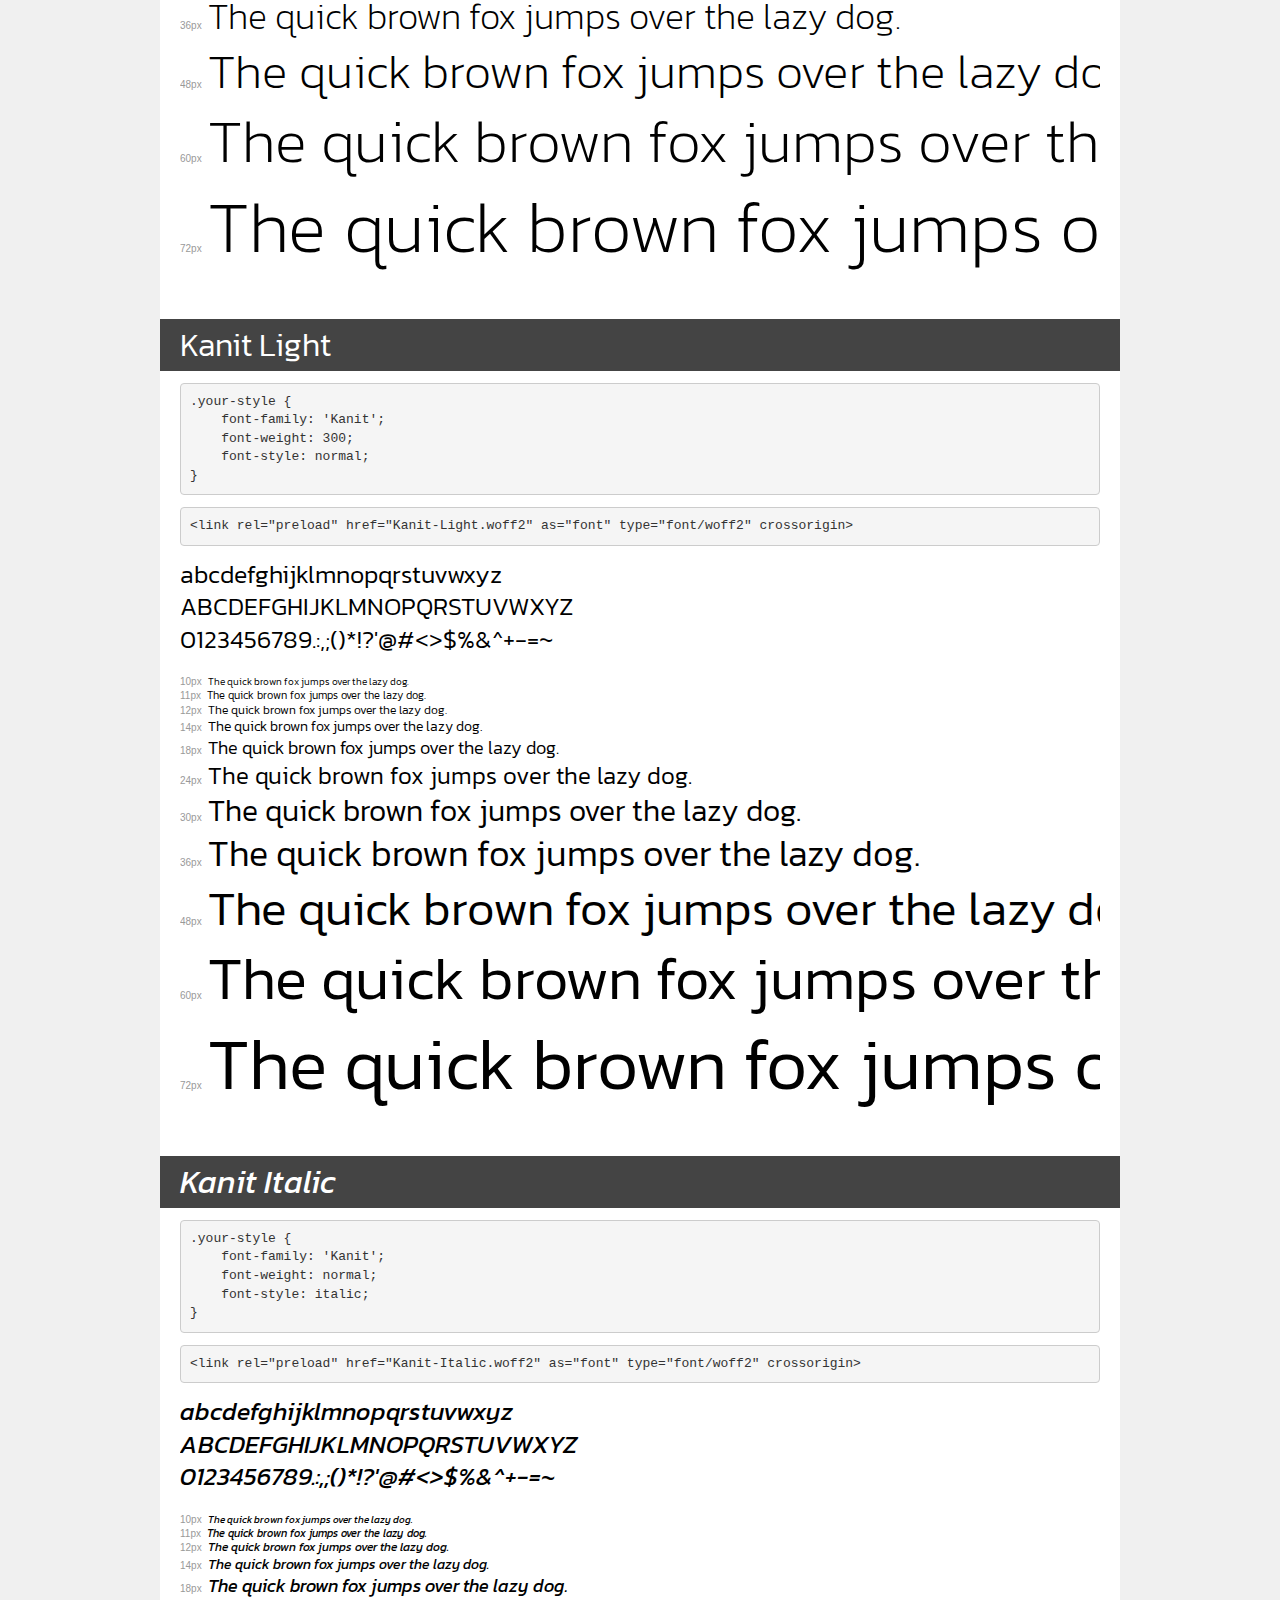
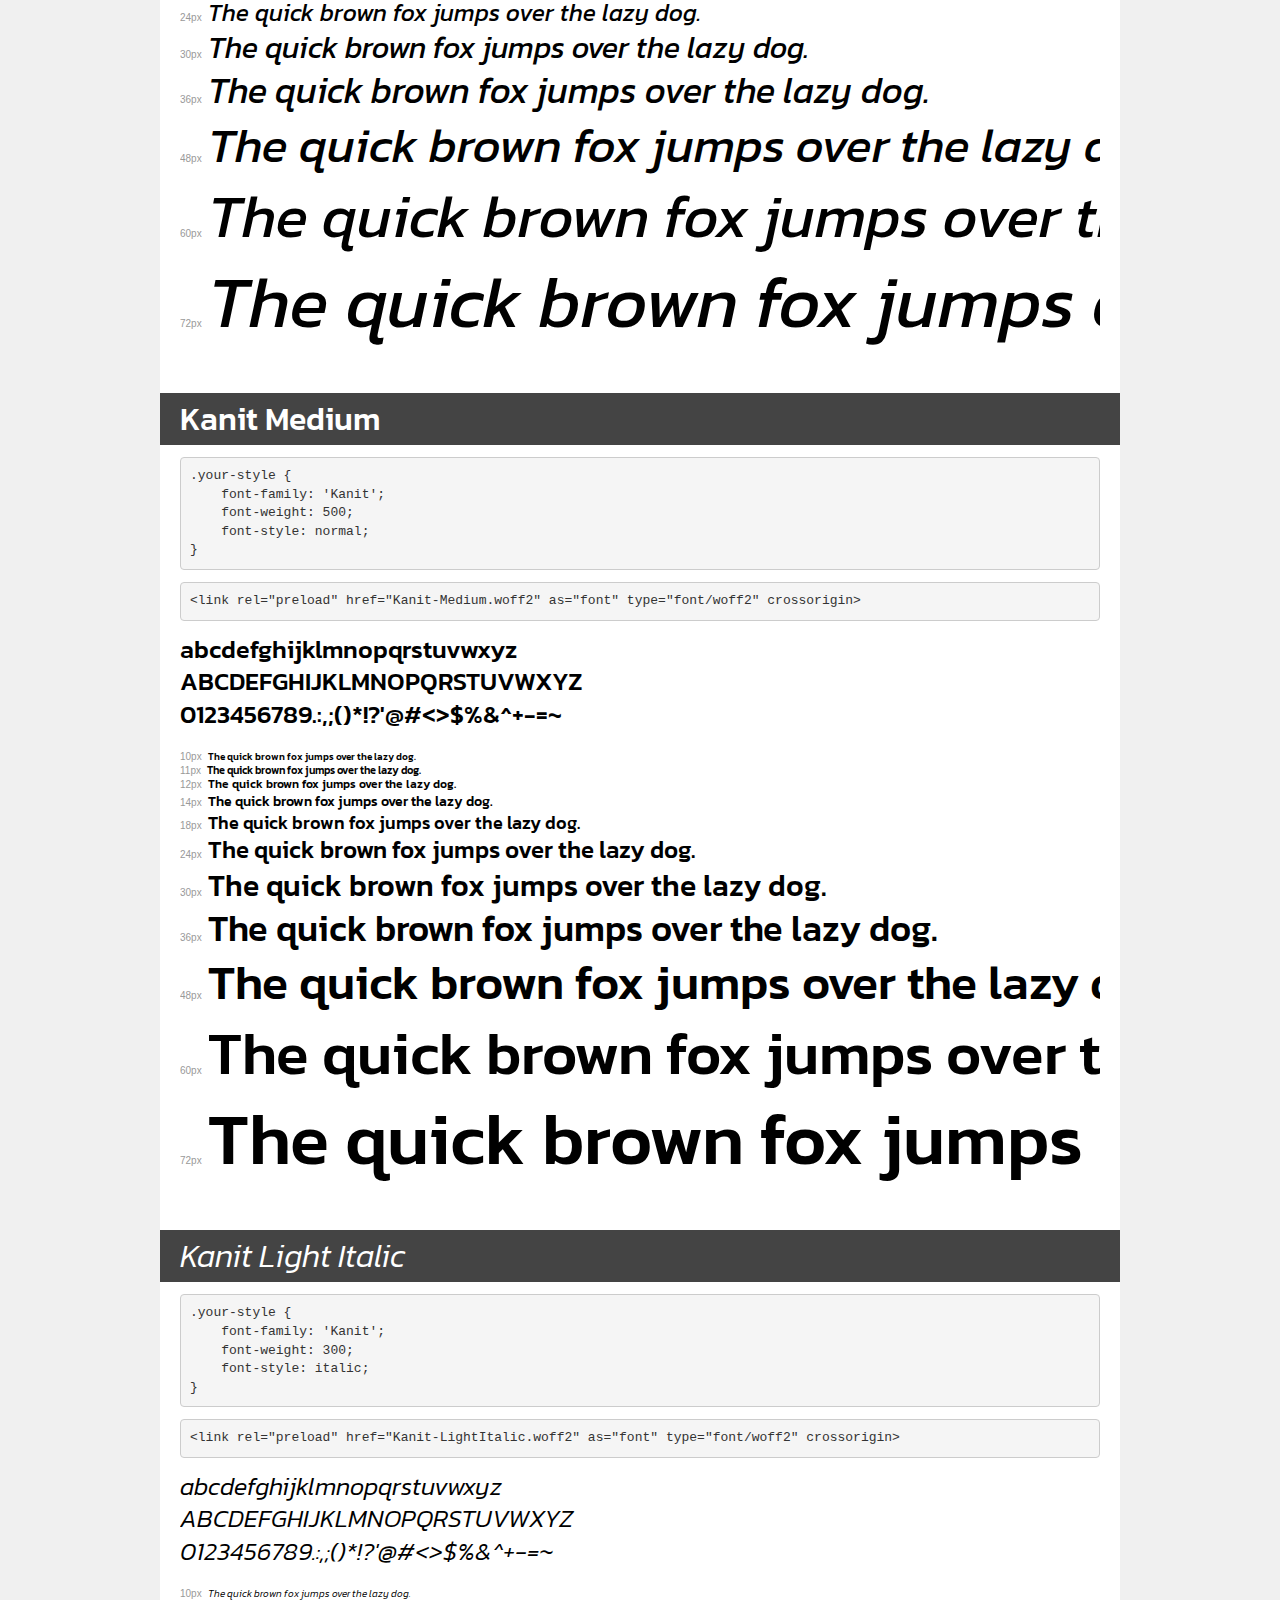
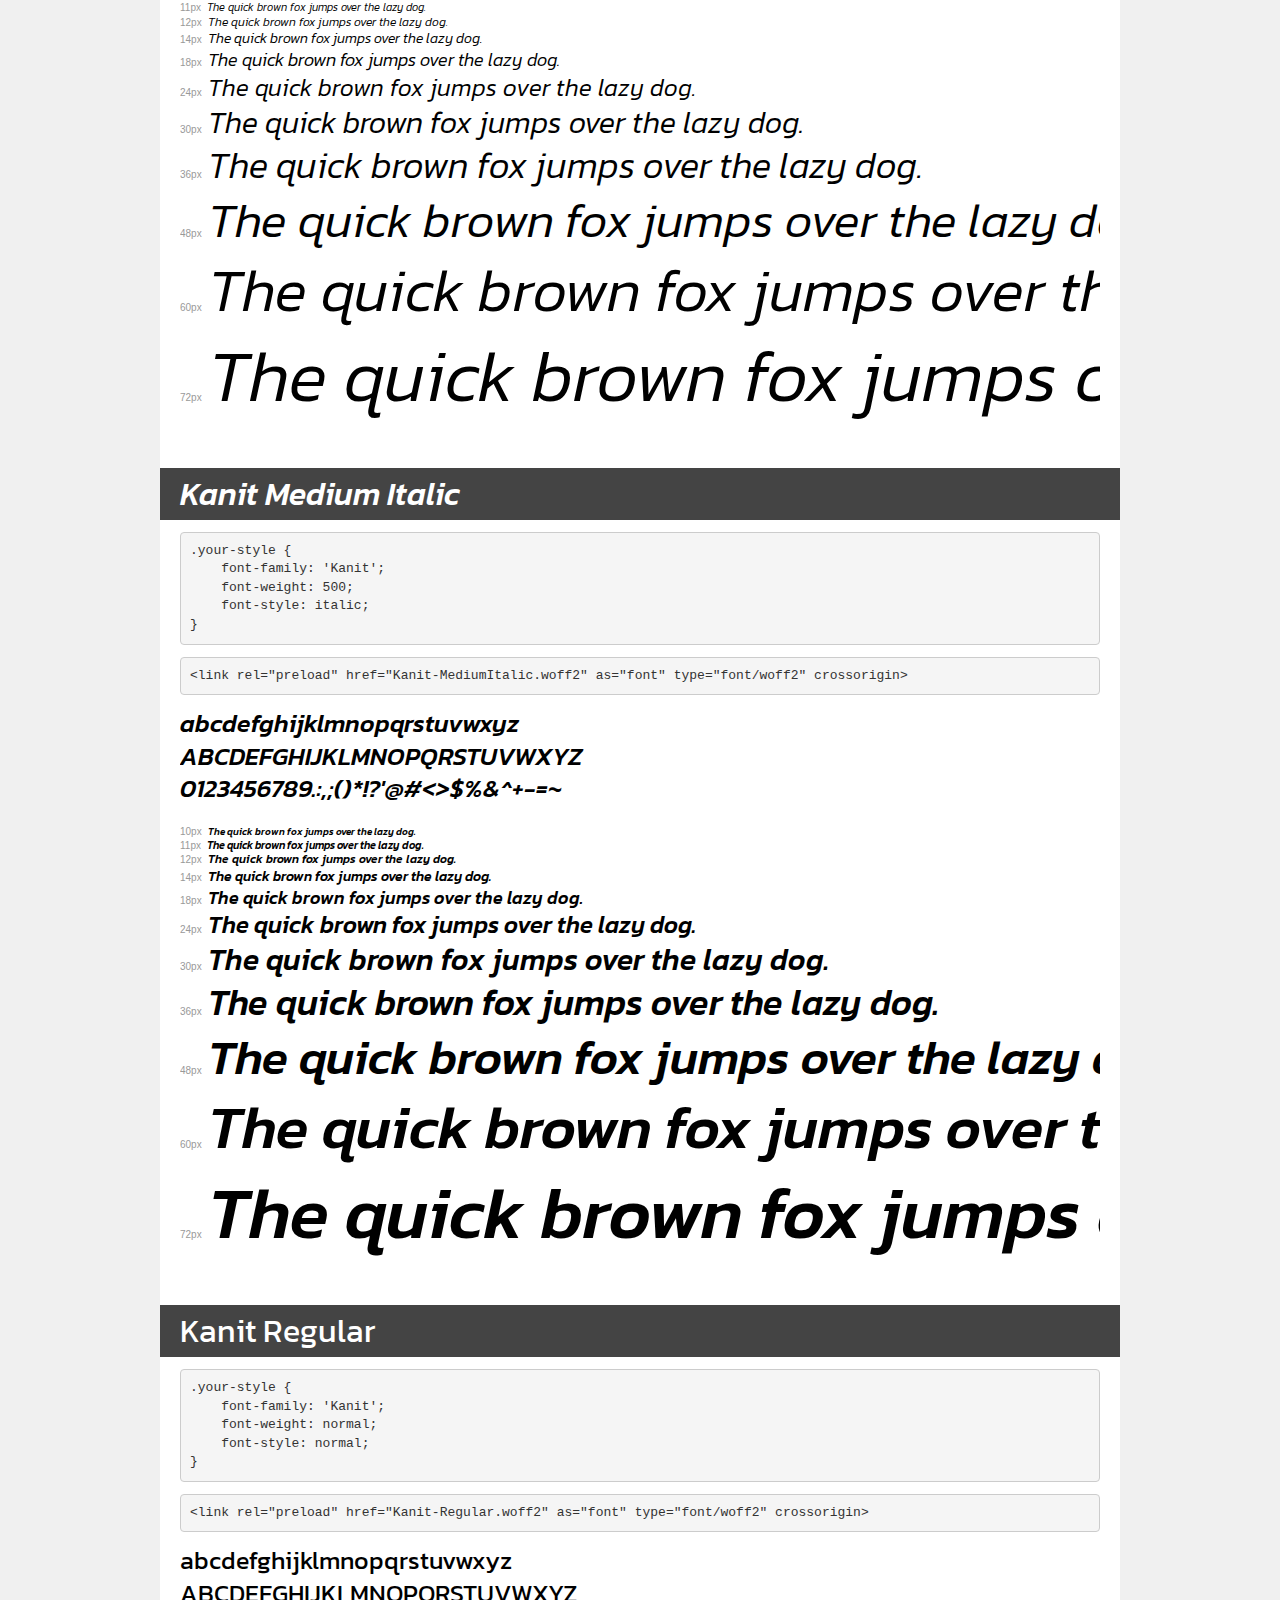
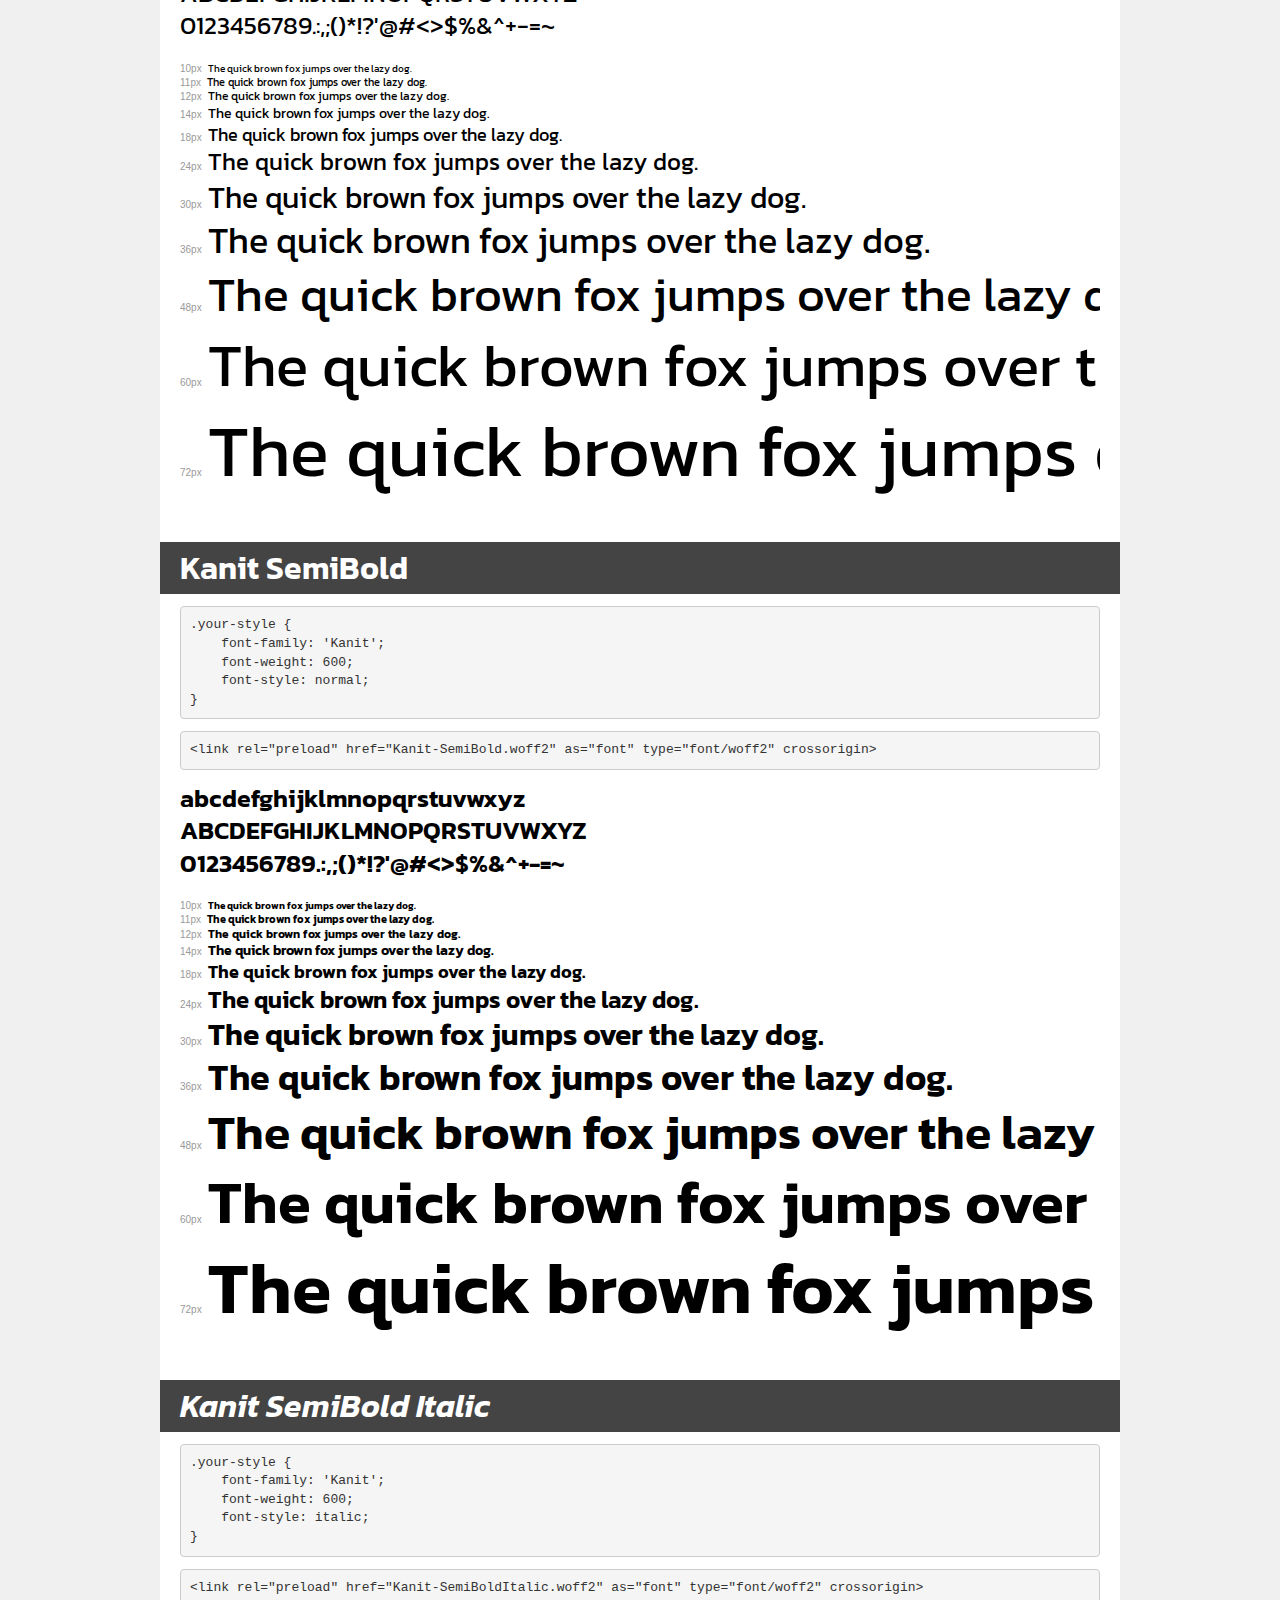
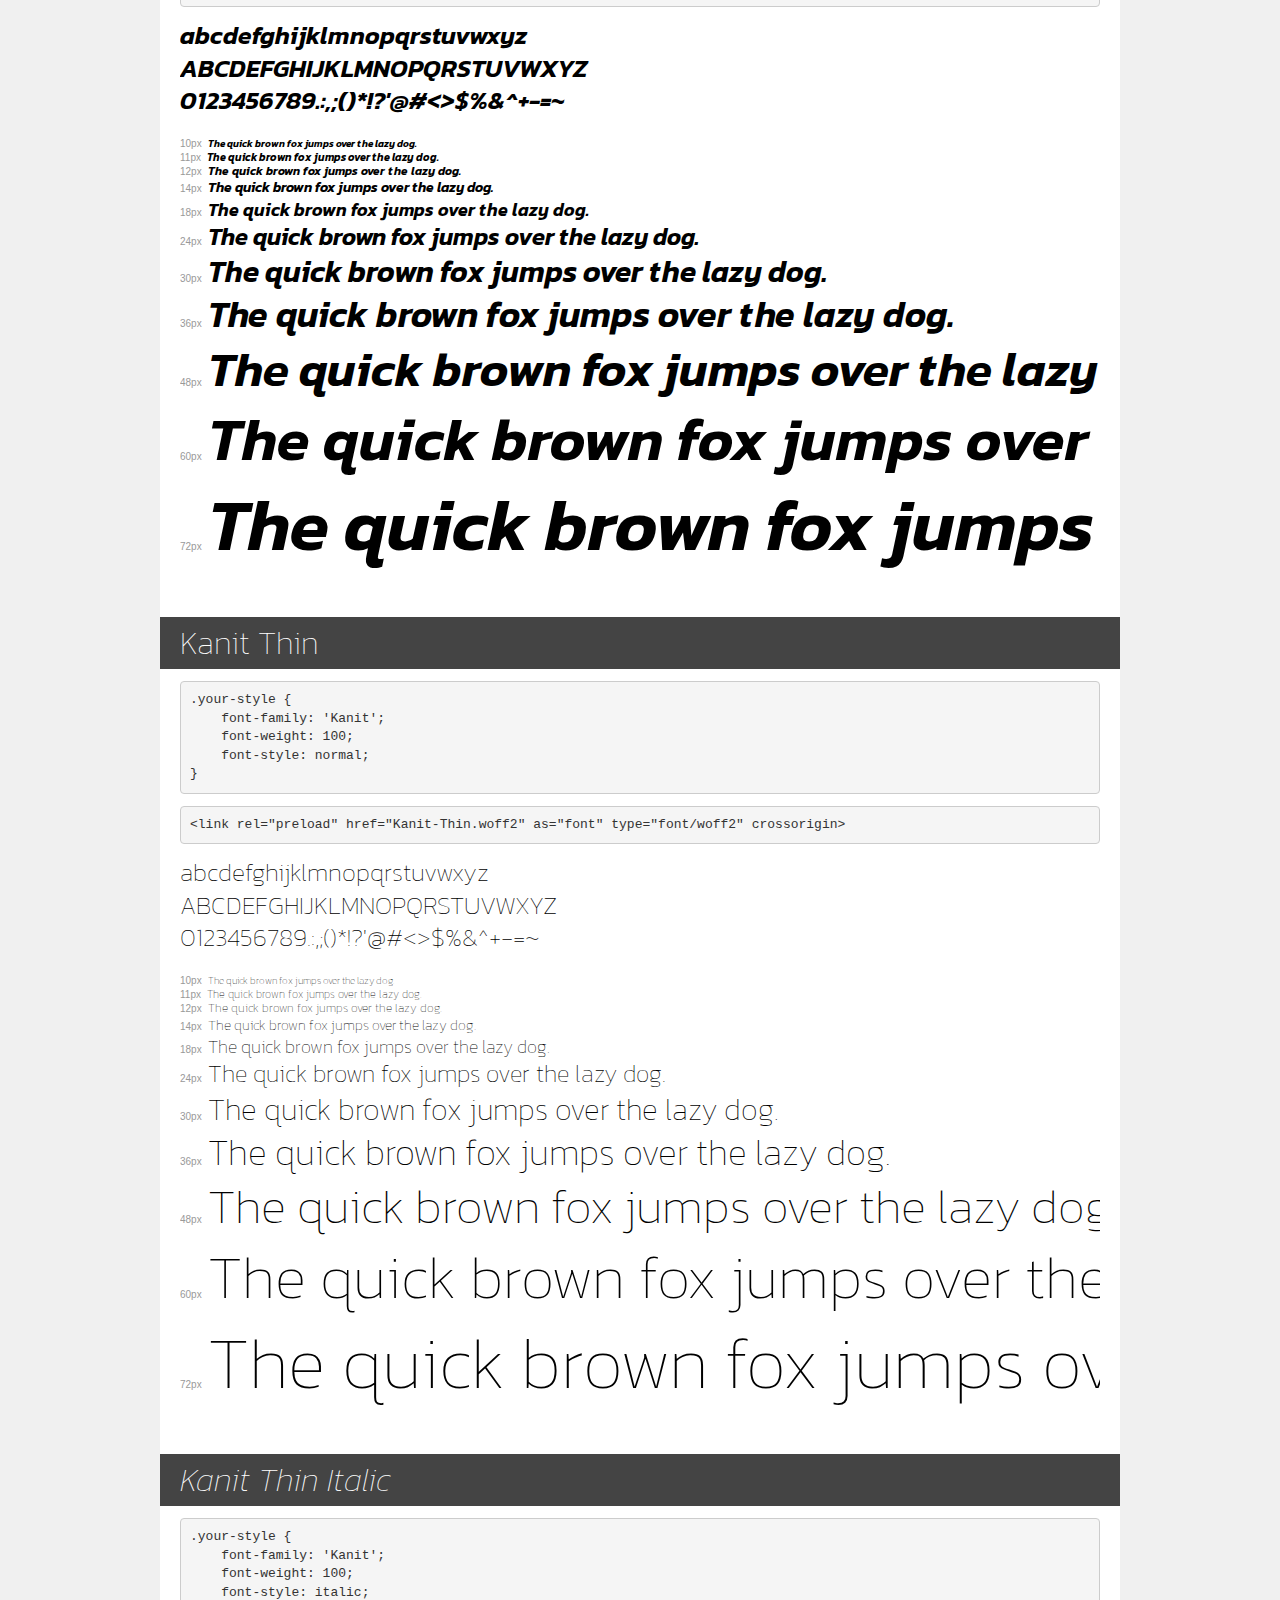
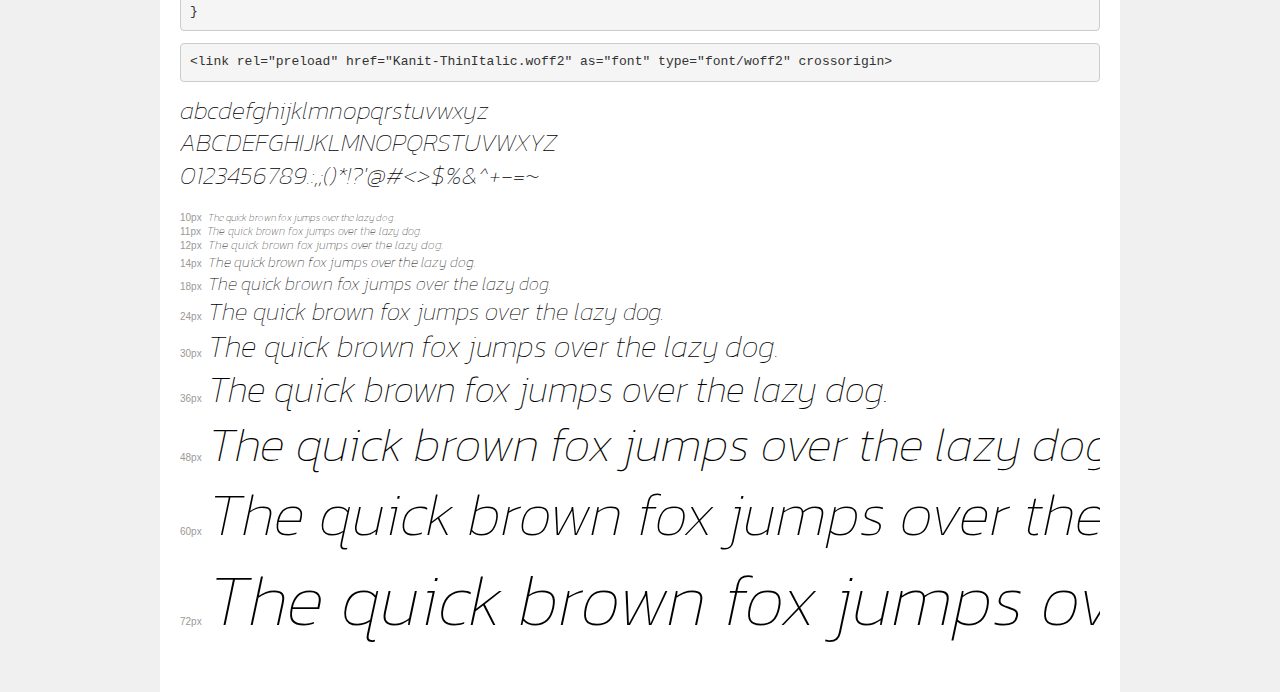
<file: Assets/font/demo.html>
<!DOCTYPE html>
<html lang="en">
<head>
    <meta charset="utf-8">
    <meta http-equiv="X-UA-Compatible" content="IE=edge">
    <meta name="viewport" content="width=device-width, initial-scale=1">
    <meta name="robots" content="noindex, noarchive">
    <meta name="format-detection" content="telephone=no">
    <title>Transfonter demo</title>
    <link href="stylesheet.css" rel="stylesheet">
    <style>
        /*
        http://meyerweb.com/eric/tools/css/reset/
        v2.0 | 20110126
        License: none (public domain)
        */
        html, body, div, span, applet, object, iframe,
        h1, h2, h3, h4, h5, h6, p, blockquote, pre,
        a, abbr, acronym, address, big, cite, code,
        del, dfn, em, img, ins, kbd, q, s, samp,
        small, strike, strong, sub, sup, tt, var,
        b, u, i, center,
        dl, dt, dd, ol, ul, li,
        fieldset, form, label, legend,
        table, caption, tbody, tfoot, thead, tr, th, td,
        article, aside, canvas, details, embed,
        figure, figcaption, footer, header, hgroup,
        menu, nav, output, ruby, section, summary,
        time, mark, audio, video {
            margin: 0;
            padding: 0;
            border: 0;
            font-size: 100%;
            font: inherit;
            vertical-align: baseline;
        }
        /* HTML5 display-role reset for older browsers */
        article, aside, details, figcaption, figure,
        footer, header, hgroup, menu, nav, section {
            display: block;
        }
        body {
            line-height: 1;
        }
        ol, ul {
            list-style: none;
        }
        blockquote, q {
            quotes: none;
        }
        blockquote:before, blockquote:after,
        q:before, q:after {
            content: '';
            content: none;
        }
        table {
            border-collapse: collapse;
            border-spacing: 0;
        }
        /* demo styles */
        body {
            background: #f0f0f0;
            color: #000;
        }
        .page {
            background: #fff;
            width: 920px;
            margin: 0 auto;
            padding: 20px 20px 0 20px;
            overflow: hidden;
        }
        .font-container {
            overflow-x: auto;
            overflow-y: hidden;
            margin-bottom: 40px;
            line-height: 1.3;
            white-space: nowrap;
            padding-bottom: 5px;
        }
        h1 {
            position: relative;
            background: #444;
            font-size: 32px;
            color: #fff;
            padding: 10px 20px;
            margin: 0 -20px 12px -20px;
        }
        .letters {
            font-size: 25px;
            margin-bottom: 20px;
        }
        .s10:before {
            content: '10px';
        }
        .s11:before {
            content: '11px';
        }
        .s12:before {
            content: '12px';
        }
        .s14:before {
            content: '14px';
        }
        .s18:before {
            content: '18px';
        }
        .s24:before {
            content: '24px';
        }
        .s30:before {
            content: '30px';
        }
        .s36:before {
            content: '36px';
        }
        .s48:before {
            content: '48px';
        }
        .s60:before {
            content: '60px';
        }
        .s72:before {
            content: '72px';
        }
        .s10:before, .s11:before, .s12:before, .s14:before,
        .s18:before, .s24:before, .s30:before, .s36:before,
        .s48:before, .s60:before, .s72:before {
            font-family: Arial, sans-serif;
            font-size: 10px;
            font-weight: normal;
            font-style: normal;
            color: #999;
            padding-right: 6px;
        }
        pre {
            display: block;
            padding: 9px;
            margin: 0 0 12px;
            font-family: Monaco, Menlo, Consolas, "Courier New", monospace;
            font-size: 13px;
            line-height: 1.428571429;
            color: #333;
            font-weight: normal;
            font-style: normal;
            background-color: #f5f5f5;
            border: 1px solid #ccc;
            overflow-x: auto;
            border-radius: 4px;
        }
        /* responsive */
        @media (max-width: 959px) {
            .page {
                width: auto;
                margin: 0;
            }
        }
    </style>
</head>
<body>
<div class="page">
    <div class="demo">
        <h1 style="font-family: 'Kanit'; font-weight: bold; font-style: normal;">Kanit Bold</h1>
        <pre title="Usage">.your-style {
    font-family: 'Kanit';
    font-weight: bold;
    font-style: normal;
}</pre>
        <pre title="Preload (optional)">
&lt;link rel=&quot;preload&quot; href=&quot;Kanit-Bold.woff2&quot; as=&quot;font&quot; type=&quot;font/woff2&quot; crossorigin&gt;</pre>
        <div class="font-container" style="font-family: 'Kanit'; font-weight: bold; font-style: normal;">
            <p class="letters">
                abcdefghijklmnopqrstuvwxyz<br>
ABCDEFGHIJKLMNOPQRSTUVWXYZ<br>
                0123456789.:,;()*!?'@#&lt;&gt;$%&^+-=~
            </p>
            <p class="s10" style="font-size: 10px;">The quick brown fox jumps over the lazy dog.</p>
            <p class="s11" style="font-size: 11px;">The quick brown fox jumps over the lazy dog.</p>
            <p class="s12" style="font-size: 12px;">The quick brown fox jumps over the lazy dog.</p>
            <p class="s14" style="font-size: 14px;">The quick brown fox jumps over the lazy dog.</p>
            <p class="s18" style="font-size: 18px;">The quick brown fox jumps over the lazy dog.</p>
            <p class="s24" style="font-size: 24px;">The quick brown fox jumps over the lazy dog.</p>
            <p class="s30" style="font-size: 30px;">The quick brown fox jumps over the lazy dog.</p>
            <p class="s36" style="font-size: 36px;">The quick brown fox jumps over the lazy dog.</p>
            <p class="s48" style="font-size: 48px;">The quick brown fox jumps over the lazy dog.</p>
            <p class="s60" style="font-size: 60px;">The quick brown fox jumps over the lazy dog.</p>
            <p class="s72" style="font-size: 72px;">The quick brown fox jumps over the lazy dog.</p>
        </div>
    </div>

    <div class="demo">
        <h1 style="font-family: 'Kanit'; font-weight: 900; font-style: normal;">Kanit Black</h1>
        <pre title="Usage">.your-style {
    font-family: 'Kanit';
    font-weight: 900;
    font-style: normal;
}</pre>
        <pre title="Preload (optional)">
&lt;link rel=&quot;preload&quot; href=&quot;Kanit-Black.woff2&quot; as=&quot;font&quot; type=&quot;font/woff2&quot; crossorigin&gt;</pre>
        <div class="font-container" style="font-family: 'Kanit'; font-weight: 900; font-style: normal;">
            <p class="letters">
                abcdefghijklmnopqrstuvwxyz<br>
ABCDEFGHIJKLMNOPQRSTUVWXYZ<br>
                0123456789.:,;()*!?'@#&lt;&gt;$%&^+-=~
            </p>
            <p class="s10" style="font-size: 10px;">The quick brown fox jumps over the lazy dog.</p>
            <p class="s11" style="font-size: 11px;">The quick brown fox jumps over the lazy dog.</p>
            <p class="s12" style="font-size: 12px;">The quick brown fox jumps over the lazy dog.</p>
            <p class="s14" style="font-size: 14px;">The quick brown fox jumps over the lazy dog.</p>
            <p class="s18" style="font-size: 18px;">The quick brown fox jumps over the lazy dog.</p>
            <p class="s24" style="font-size: 24px;">The quick brown fox jumps over the lazy dog.</p>
            <p class="s30" style="font-size: 30px;">The quick brown fox jumps over the lazy dog.</p>
            <p class="s36" style="font-size: 36px;">The quick brown fox jumps over the lazy dog.</p>
            <p class="s48" style="font-size: 48px;">The quick brown fox jumps over the lazy dog.</p>
            <p class="s60" style="font-size: 60px;">The quick brown fox jumps over the lazy dog.</p>
            <p class="s72" style="font-size: 72px;">The quick brown fox jumps over the lazy dog.</p>
        </div>
    </div>

    <div class="demo">
        <h1 style="font-family: 'Kanit'; font-weight: 900; font-style: italic;">Kanit Black Italic</h1>
        <pre title="Usage">.your-style {
    font-family: 'Kanit';
    font-weight: 900;
    font-style: italic;
}</pre>
        <pre title="Preload (optional)">
&lt;link rel=&quot;preload&quot; href=&quot;Kanit-BlackItalic.woff2&quot; as=&quot;font&quot; type=&quot;font/woff2&quot; crossorigin&gt;</pre>
        <div class="font-container" style="font-family: 'Kanit'; font-weight: 900; font-style: italic;">
            <p class="letters">
                abcdefghijklmnopqrstuvwxyz<br>
ABCDEFGHIJKLMNOPQRSTUVWXYZ<br>
                0123456789.:,;()*!?'@#&lt;&gt;$%&^+-=~
            </p>
            <p class="s10" style="font-size: 10px;">The quick brown fox jumps over the lazy dog.</p>
            <p class="s11" style="font-size: 11px;">The quick brown fox jumps over the lazy dog.</p>
            <p class="s12" style="font-size: 12px;">The quick brown fox jumps over the lazy dog.</p>
            <p class="s14" style="font-size: 14px;">The quick brown fox jumps over the lazy dog.</p>
            <p class="s18" style="font-size: 18px;">The quick brown fox jumps over the lazy dog.</p>
            <p class="s24" style="font-size: 24px;">The quick brown fox jumps over the lazy dog.</p>
            <p class="s30" style="font-size: 30px;">The quick brown fox jumps over the lazy dog.</p>
            <p class="s36" style="font-size: 36px;">The quick brown fox jumps over the lazy dog.</p>
            <p class="s48" style="font-size: 48px;">The quick brown fox jumps over the lazy dog.</p>
            <p class="s60" style="font-size: 60px;">The quick brown fox jumps over the lazy dog.</p>
            <p class="s72" style="font-size: 72px;">The quick brown fox jumps over the lazy dog.</p>
        </div>
    </div>

    <div class="demo">
        <h1 style="font-family: 'Kanit'; font-weight: bold; font-style: normal;">Kanit ExtraBold</h1>
        <pre title="Usage">.your-style {
    font-family: 'Kanit';
    font-weight: bold;
    font-style: normal;
}</pre>
        <pre title="Preload (optional)">
&lt;link rel=&quot;preload&quot; href=&quot;Kanit-ExtraBold.woff2&quot; as=&quot;font&quot; type=&quot;font/woff2&quot; crossorigin&gt;</pre>
        <div class="font-container" style="font-family: 'Kanit'; font-weight: bold; font-style: normal;">
            <p class="letters">
                abcdefghijklmnopqrstuvwxyz<br>
ABCDEFGHIJKLMNOPQRSTUVWXYZ<br>
                0123456789.:,;()*!?'@#&lt;&gt;$%&^+-=~
            </p>
            <p class="s10" style="font-size: 10px;">The quick brown fox jumps over the lazy dog.</p>
            <p class="s11" style="font-size: 11px;">The quick brown fox jumps over the lazy dog.</p>
            <p class="s12" style="font-size: 12px;">The quick brown fox jumps over the lazy dog.</p>
            <p class="s14" style="font-size: 14px;">The quick brown fox jumps over the lazy dog.</p>
            <p class="s18" style="font-size: 18px;">The quick brown fox jumps over the lazy dog.</p>
            <p class="s24" style="font-size: 24px;">The quick brown fox jumps over the lazy dog.</p>
            <p class="s30" style="font-size: 30px;">The quick brown fox jumps over the lazy dog.</p>
            <p class="s36" style="font-size: 36px;">The quick brown fox jumps over the lazy dog.</p>
            <p class="s48" style="font-size: 48px;">The quick brown fox jumps over the lazy dog.</p>
            <p class="s60" style="font-size: 60px;">The quick brown fox jumps over the lazy dog.</p>
            <p class="s72" style="font-size: 72px;">The quick brown fox jumps over the lazy dog.</p>
        </div>
    </div>

    <div class="demo">
        <h1 style="font-family: 'Kanit'; font-weight: bold; font-style: italic;">Kanit Bold Italic</h1>
        <pre title="Usage">.your-style {
    font-family: 'Kanit';
    font-weight: bold;
    font-style: italic;
}</pre>
        <pre title="Preload (optional)">
&lt;link rel=&quot;preload&quot; href=&quot;Kanit-BoldItalic.woff2&quot; as=&quot;font&quot; type=&quot;font/woff2&quot; crossorigin&gt;</pre>
        <div class="font-container" style="font-family: 'Kanit'; font-weight: bold; font-style: italic;">
            <p class="letters">
                abcdefghijklmnopqrstuvwxyz<br>
ABCDEFGHIJKLMNOPQRSTUVWXYZ<br>
                0123456789.:,;()*!?'@#&lt;&gt;$%&^+-=~
            </p>
            <p class="s10" style="font-size: 10px;">The quick brown fox jumps over the lazy dog.</p>
            <p class="s11" style="font-size: 11px;">The quick brown fox jumps over the lazy dog.</p>
            <p class="s12" style="font-size: 12px;">The quick brown fox jumps over the lazy dog.</p>
            <p class="s14" style="font-size: 14px;">The quick brown fox jumps over the lazy dog.</p>
            <p class="s18" style="font-size: 18px;">The quick brown fox jumps over the lazy dog.</p>
            <p class="s24" style="font-size: 24px;">The quick brown fox jumps over the lazy dog.</p>
            <p class="s30" style="font-size: 30px;">The quick brown fox jumps over the lazy dog.</p>
            <p class="s36" style="font-size: 36px;">The quick brown fox jumps over the lazy dog.</p>
            <p class="s48" style="font-size: 48px;">The quick brown fox jumps over the lazy dog.</p>
            <p class="s60" style="font-size: 60px;">The quick brown fox jumps over the lazy dog.</p>
            <p class="s72" style="font-size: 72px;">The quick brown fox jumps over the lazy dog.</p>
        </div>
    </div>

    <div class="demo">
        <h1 style="font-family: 'Kanit'; font-weight: bold; font-style: italic;">Kanit ExtraBold Italic</h1>
        <pre title="Usage">.your-style {
    font-family: 'Kanit';
    font-weight: bold;
    font-style: italic;
}</pre>
        <pre title="Preload (optional)">
&lt;link rel=&quot;preload&quot; href=&quot;Kanit-ExtraBoldItalic.woff2&quot; as=&quot;font&quot; type=&quot;font/woff2&quot; crossorigin&gt;</pre>
        <div class="font-container" style="font-family: 'Kanit'; font-weight: bold; font-style: italic;">
            <p class="letters">
                abcdefghijklmnopqrstuvwxyz<br>
ABCDEFGHIJKLMNOPQRSTUVWXYZ<br>
                0123456789.:,;()*!?'@#&lt;&gt;$%&^+-=~
            </p>
            <p class="s10" style="font-size: 10px;">The quick brown fox jumps over the lazy dog.</p>
            <p class="s11" style="font-size: 11px;">The quick brown fox jumps over the lazy dog.</p>
            <p class="s12" style="font-size: 12px;">The quick brown fox jumps over the lazy dog.</p>
            <p class="s14" style="font-size: 14px;">The quick brown fox jumps over the lazy dog.</p>
            <p class="s18" style="font-size: 18px;">The quick brown fox jumps over the lazy dog.</p>
            <p class="s24" style="font-size: 24px;">The quick brown fox jumps over the lazy dog.</p>
            <p class="s30" style="font-size: 30px;">The quick brown fox jumps over the lazy dog.</p>
            <p class="s36" style="font-size: 36px;">The quick brown fox jumps over the lazy dog.</p>
            <p class="s48" style="font-size: 48px;">The quick brown fox jumps over the lazy dog.</p>
            <p class="s60" style="font-size: 60px;">The quick brown fox jumps over the lazy dog.</p>
            <p class="s72" style="font-size: 72px;">The quick brown fox jumps over the lazy dog.</p>
        </div>
    </div>

    <div class="demo">
        <h1 style="font-family: 'Kanit'; font-weight: 200; font-style: italic;">Kanit ExtraLight Italic</h1>
        <pre title="Usage">.your-style {
    font-family: 'Kanit';
    font-weight: 200;
    font-style: italic;
}</pre>
        <pre title="Preload (optional)">
&lt;link rel=&quot;preload&quot; href=&quot;Kanit-ExtraLightItalic.woff2&quot; as=&quot;font&quot; type=&quot;font/woff2&quot; crossorigin&gt;</pre>
        <div class="font-container" style="font-family: 'Kanit'; font-weight: 200; font-style: italic;">
            <p class="letters">
                abcdefghijklmnopqrstuvwxyz<br>
ABCDEFGHIJKLMNOPQRSTUVWXYZ<br>
                0123456789.:,;()*!?'@#&lt;&gt;$%&^+-=~
            </p>
            <p class="s10" style="font-size: 10px;">The quick brown fox jumps over the lazy dog.</p>
            <p class="s11" style="font-size: 11px;">The quick brown fox jumps over the lazy dog.</p>
            <p class="s12" style="font-size: 12px;">The quick brown fox jumps over the lazy dog.</p>
            <p class="s14" style="font-size: 14px;">The quick brown fox jumps over the lazy dog.</p>
            <p class="s18" style="font-size: 18px;">The quick brown fox jumps over the lazy dog.</p>
            <p class="s24" style="font-size: 24px;">The quick brown fox jumps over the lazy dog.</p>
            <p class="s30" style="font-size: 30px;">The quick brown fox jumps over the lazy dog.</p>
            <p class="s36" style="font-size: 36px;">The quick brown fox jumps over the lazy dog.</p>
            <p class="s48" style="font-size: 48px;">The quick brown fox jumps over the lazy dog.</p>
            <p class="s60" style="font-size: 60px;">The quick brown fox jumps over the lazy dog.</p>
            <p class="s72" style="font-size: 72px;">The quick brown fox jumps over the lazy dog.</p>
        </div>
    </div>

    <div class="demo">
        <h1 style="font-family: 'Kanit'; font-weight: 200; font-style: normal;">Kanit ExtraLight</h1>
        <pre title="Usage">.your-style {
    font-family: 'Kanit';
    font-weight: 200;
    font-style: normal;
}</pre>
        <pre title="Preload (optional)">
&lt;link rel=&quot;preload&quot; href=&quot;Kanit-ExtraLight.woff2&quot; as=&quot;font&quot; type=&quot;font/woff2&quot; crossorigin&gt;</pre>
        <div class="font-container" style="font-family: 'Kanit'; font-weight: 200; font-style: normal;">
            <p class="letters">
                abcdefghijklmnopqrstuvwxyz<br>
ABCDEFGHIJKLMNOPQRSTUVWXYZ<br>
                0123456789.:,;()*!?'@#&lt;&gt;$%&^+-=~
            </p>
            <p class="s10" style="font-size: 10px;">The quick brown fox jumps over the lazy dog.</p>
            <p class="s11" style="font-size: 11px;">The quick brown fox jumps over the lazy dog.</p>
            <p class="s12" style="font-size: 12px;">The quick brown fox jumps over the lazy dog.</p>
            <p class="s14" style="font-size: 14px;">The quick brown fox jumps over the lazy dog.</p>
            <p class="s18" style="font-size: 18px;">The quick brown fox jumps over the lazy dog.</p>
            <p class="s24" style="font-size: 24px;">The quick brown fox jumps over the lazy dog.</p>
            <p class="s30" style="font-size: 30px;">The quick brown fox jumps over the lazy dog.</p>
            <p class="s36" style="font-size: 36px;">The quick brown fox jumps over the lazy dog.</p>
            <p class="s48" style="font-size: 48px;">The quick brown fox jumps over the lazy dog.</p>
            <p class="s60" style="font-size: 60px;">The quick brown fox jumps over the lazy dog.</p>
            <p class="s72" style="font-size: 72px;">The quick brown fox jumps over the lazy dog.</p>
        </div>
    </div>

    <div class="demo">
        <h1 style="font-family: 'Kanit'; font-weight: 300; font-style: normal;">Kanit Light</h1>
        <pre title="Usage">.your-style {
    font-family: 'Kanit';
    font-weight: 300;
    font-style: normal;
}</pre>
        <pre title="Preload (optional)">
&lt;link rel=&quot;preload&quot; href=&quot;Kanit-Light.woff2&quot; as=&quot;font&quot; type=&quot;font/woff2&quot; crossorigin&gt;</pre>
        <div class="font-container" style="font-family: 'Kanit'; font-weight: 300; font-style: normal;">
            <p class="letters">
                abcdefghijklmnopqrstuvwxyz<br>
ABCDEFGHIJKLMNOPQRSTUVWXYZ<br>
                0123456789.:,;()*!?'@#&lt;&gt;$%&^+-=~
            </p>
            <p class="s10" style="font-size: 10px;">The quick brown fox jumps over the lazy dog.</p>
            <p class="s11" style="font-size: 11px;">The quick brown fox jumps over the lazy dog.</p>
            <p class="s12" style="font-size: 12px;">The quick brown fox jumps over the lazy dog.</p>
            <p class="s14" style="font-size: 14px;">The quick brown fox jumps over the lazy dog.</p>
            <p class="s18" style="font-size: 18px;">The quick brown fox jumps over the lazy dog.</p>
            <p class="s24" style="font-size: 24px;">The quick brown fox jumps over the lazy dog.</p>
            <p class="s30" style="font-size: 30px;">The quick brown fox jumps over the lazy dog.</p>
            <p class="s36" style="font-size: 36px;">The quick brown fox jumps over the lazy dog.</p>
            <p class="s48" style="font-size: 48px;">The quick brown fox jumps over the lazy dog.</p>
            <p class="s60" style="font-size: 60px;">The quick brown fox jumps over the lazy dog.</p>
            <p class="s72" style="font-size: 72px;">The quick brown fox jumps over the lazy dog.</p>
        </div>
    </div>

    <div class="demo">
        <h1 style="font-family: 'Kanit'; font-weight: normal; font-style: italic;">Kanit Italic</h1>
        <pre title="Usage">.your-style {
    font-family: 'Kanit';
    font-weight: normal;
    font-style: italic;
}</pre>
        <pre title="Preload (optional)">
&lt;link rel=&quot;preload&quot; href=&quot;Kanit-Italic.woff2&quot; as=&quot;font&quot; type=&quot;font/woff2&quot; crossorigin&gt;</pre>
        <div class="font-container" style="font-family: 'Kanit'; font-weight: normal; font-style: italic;">
            <p class="letters">
                abcdefghijklmnopqrstuvwxyz<br>
ABCDEFGHIJKLMNOPQRSTUVWXYZ<br>
                0123456789.:,;()*!?'@#&lt;&gt;$%&^+-=~
            </p>
            <p class="s10" style="font-size: 10px;">The quick brown fox jumps over the lazy dog.</p>
            <p class="s11" style="font-size: 11px;">The quick brown fox jumps over the lazy dog.</p>
            <p class="s12" style="font-size: 12px;">The quick brown fox jumps over the lazy dog.</p>
            <p class="s14" style="font-size: 14px;">The quick brown fox jumps over the lazy dog.</p>
            <p class="s18" style="font-size: 18px;">The quick brown fox jumps over the lazy dog.</p>
            <p class="s24" style="font-size: 24px;">The quick brown fox jumps over the lazy dog.</p>
            <p class="s30" style="font-size: 30px;">The quick brown fox jumps over the lazy dog.</p>
            <p class="s36" style="font-size: 36px;">The quick brown fox jumps over the lazy dog.</p>
            <p class="s48" style="font-size: 48px;">The quick brown fox jumps over the lazy dog.</p>
            <p class="s60" style="font-size: 60px;">The quick brown fox jumps over the lazy dog.</p>
            <p class="s72" style="font-size: 72px;">The quick brown fox jumps over the lazy dog.</p>
        </div>
    </div>

    <div class="demo">
        <h1 style="font-family: 'Kanit'; font-weight: 500; font-style: normal;">Kanit Medium</h1>
        <pre title="Usage">.your-style {
    font-family: 'Kanit';
    font-weight: 500;
    font-style: normal;
}</pre>
        <pre title="Preload (optional)">
&lt;link rel=&quot;preload&quot; href=&quot;Kanit-Medium.woff2&quot; as=&quot;font&quot; type=&quot;font/woff2&quot; crossorigin&gt;</pre>
        <div class="font-container" style="font-family: 'Kanit'; font-weight: 500; font-style: normal;">
            <p class="letters">
                abcdefghijklmnopqrstuvwxyz<br>
ABCDEFGHIJKLMNOPQRSTUVWXYZ<br>
                0123456789.:,;()*!?'@#&lt;&gt;$%&^+-=~
            </p>
            <p class="s10" style="font-size: 10px;">The quick brown fox jumps over the lazy dog.</p>
            <p class="s11" style="font-size: 11px;">The quick brown fox jumps over the lazy dog.</p>
            <p class="s12" style="font-size: 12px;">The quick brown fox jumps over the lazy dog.</p>
            <p class="s14" style="font-size: 14px;">The quick brown fox jumps over the lazy dog.</p>
            <p class="s18" style="font-size: 18px;">The quick brown fox jumps over the lazy dog.</p>
            <p class="s24" style="font-size: 24px;">The quick brown fox jumps over the lazy dog.</p>
            <p class="s30" style="font-size: 30px;">The quick brown fox jumps over the lazy dog.</p>
            <p class="s36" style="font-size: 36px;">The quick brown fox jumps over the lazy dog.</p>
            <p class="s48" style="font-size: 48px;">The quick brown fox jumps over the lazy dog.</p>
            <p class="s60" style="font-size: 60px;">The quick brown fox jumps over the lazy dog.</p>
            <p class="s72" style="font-size: 72px;">The quick brown fox jumps over the lazy dog.</p>
        </div>
    </div>

    <div class="demo">
        <h1 style="font-family: 'Kanit'; font-weight: 300; font-style: italic;">Kanit Light Italic</h1>
        <pre title="Usage">.your-style {
    font-family: 'Kanit';
    font-weight: 300;
    font-style: italic;
}</pre>
        <pre title="Preload (optional)">
&lt;link rel=&quot;preload&quot; href=&quot;Kanit-LightItalic.woff2&quot; as=&quot;font&quot; type=&quot;font/woff2&quot; crossorigin&gt;</pre>
        <div class="font-container" style="font-family: 'Kanit'; font-weight: 300; font-style: italic;">
            <p class="letters">
                abcdefghijklmnopqrstuvwxyz<br>
ABCDEFGHIJKLMNOPQRSTUVWXYZ<br>
                0123456789.:,;()*!?'@#&lt;&gt;$%&^+-=~
            </p>
            <p class="s10" style="font-size: 10px;">The quick brown fox jumps over the lazy dog.</p>
            <p class="s11" style="font-size: 11px;">The quick brown fox jumps over the lazy dog.</p>
            <p class="s12" style="font-size: 12px;">The quick brown fox jumps over the lazy dog.</p>
            <p class="s14" style="font-size: 14px;">The quick brown fox jumps over the lazy dog.</p>
            <p class="s18" style="font-size: 18px;">The quick brown fox jumps over the lazy dog.</p>
            <p class="s24" style="font-size: 24px;">The quick brown fox jumps over the lazy dog.</p>
            <p class="s30" style="font-size: 30px;">The quick brown fox jumps over the lazy dog.</p>
            <p class="s36" style="font-size: 36px;">The quick brown fox jumps over the lazy dog.</p>
            <p class="s48" style="font-size: 48px;">The quick brown fox jumps over the lazy dog.</p>
            <p class="s60" style="font-size: 60px;">The quick brown fox jumps over the lazy dog.</p>
            <p class="s72" style="font-size: 72px;">The quick brown fox jumps over the lazy dog.</p>
        </div>
    </div>

    <div class="demo">
        <h1 style="font-family: 'Kanit'; font-weight: 500; font-style: italic;">Kanit Medium Italic</h1>
        <pre title="Usage">.your-style {
    font-family: 'Kanit';
    font-weight: 500;
    font-style: italic;
}</pre>
        <pre title="Preload (optional)">
&lt;link rel=&quot;preload&quot; href=&quot;Kanit-MediumItalic.woff2&quot; as=&quot;font&quot; type=&quot;font/woff2&quot; crossorigin&gt;</pre>
        <div class="font-container" style="font-family: 'Kanit'; font-weight: 500; font-style: italic;">
            <p class="letters">
                abcdefghijklmnopqrstuvwxyz<br>
ABCDEFGHIJKLMNOPQRSTUVWXYZ<br>
                0123456789.:,;()*!?'@#&lt;&gt;$%&^+-=~
            </p>
            <p class="s10" style="font-size: 10px;">The quick brown fox jumps over the lazy dog.</p>
            <p class="s11" style="font-size: 11px;">The quick brown fox jumps over the lazy dog.</p>
            <p class="s12" style="font-size: 12px;">The quick brown fox jumps over the lazy dog.</p>
            <p class="s14" style="font-size: 14px;">The quick brown fox jumps over the lazy dog.</p>
            <p class="s18" style="font-size: 18px;">The quick brown fox jumps over the lazy dog.</p>
            <p class="s24" style="font-size: 24px;">The quick brown fox jumps over the lazy dog.</p>
            <p class="s30" style="font-size: 30px;">The quick brown fox jumps over the lazy dog.</p>
            <p class="s36" style="font-size: 36px;">The quick brown fox jumps over the lazy dog.</p>
            <p class="s48" style="font-size: 48px;">The quick brown fox jumps over the lazy dog.</p>
            <p class="s60" style="font-size: 60px;">The quick brown fox jumps over the lazy dog.</p>
            <p class="s72" style="font-size: 72px;">The quick brown fox jumps over the lazy dog.</p>
        </div>
    </div>

    <div class="demo">
        <h1 style="font-family: 'Kanit'; font-weight: normal; font-style: normal;">Kanit Regular</h1>
        <pre title="Usage">.your-style {
    font-family: 'Kanit';
    font-weight: normal;
    font-style: normal;
}</pre>
        <pre title="Preload (optional)">
&lt;link rel=&quot;preload&quot; href=&quot;Kanit-Regular.woff2&quot; as=&quot;font&quot; type=&quot;font/woff2&quot; crossorigin&gt;</pre>
        <div class="font-container" style="font-family: 'Kanit'; font-weight: normal; font-style: normal;">
            <p class="letters">
                abcdefghijklmnopqrstuvwxyz<br>
ABCDEFGHIJKLMNOPQRSTUVWXYZ<br>
                0123456789.:,;()*!?'@#&lt;&gt;$%&^+-=~
            </p>
            <p class="s10" style="font-size: 10px;">The quick brown fox jumps over the lazy dog.</p>
            <p class="s11" style="font-size: 11px;">The quick brown fox jumps over the lazy dog.</p>
            <p class="s12" style="font-size: 12px;">The quick brown fox jumps over the lazy dog.</p>
            <p class="s14" style="font-size: 14px;">The quick brown fox jumps over the lazy dog.</p>
            <p class="s18" style="font-size: 18px;">The quick brown fox jumps over the lazy dog.</p>
            <p class="s24" style="font-size: 24px;">The quick brown fox jumps over the lazy dog.</p>
            <p class="s30" style="font-size: 30px;">The quick brown fox jumps over the lazy dog.</p>
            <p class="s36" style="font-size: 36px;">The quick brown fox jumps over the lazy dog.</p>
            <p class="s48" style="font-size: 48px;">The quick brown fox jumps over the lazy dog.</p>
            <p class="s60" style="font-size: 60px;">The quick brown fox jumps over the lazy dog.</p>
            <p class="s72" style="font-size: 72px;">The quick brown fox jumps over the lazy dog.</p>
        </div>
    </div>

    <div class="demo">
        <h1 style="font-family: 'Kanit'; font-weight: 600; font-style: normal;">Kanit SemiBold</h1>
        <pre title="Usage">.your-style {
    font-family: 'Kanit';
    font-weight: 600;
    font-style: normal;
}</pre>
        <pre title="Preload (optional)">
&lt;link rel=&quot;preload&quot; href=&quot;Kanit-SemiBold.woff2&quot; as=&quot;font&quot; type=&quot;font/woff2&quot; crossorigin&gt;</pre>
        <div class="font-container" style="font-family: 'Kanit'; font-weight: 600; font-style: normal;">
            <p class="letters">
                abcdefghijklmnopqrstuvwxyz<br>
ABCDEFGHIJKLMNOPQRSTUVWXYZ<br>
                0123456789.:,;()*!?'@#&lt;&gt;$%&^+-=~
            </p>
            <p class="s10" style="font-size: 10px;">The quick brown fox jumps over the lazy dog.</p>
            <p class="s11" style="font-size: 11px;">The quick brown fox jumps over the lazy dog.</p>
            <p class="s12" style="font-size: 12px;">The quick brown fox jumps over the lazy dog.</p>
            <p class="s14" style="font-size: 14px;">The quick brown fox jumps over the lazy dog.</p>
            <p class="s18" style="font-size: 18px;">The quick brown fox jumps over the lazy dog.</p>
            <p class="s24" style="font-size: 24px;">The quick brown fox jumps over the lazy dog.</p>
            <p class="s30" style="font-size: 30px;">The quick brown fox jumps over the lazy dog.</p>
            <p class="s36" style="font-size: 36px;">The quick brown fox jumps over the lazy dog.</p>
            <p class="s48" style="font-size: 48px;">The quick brown fox jumps over the lazy dog.</p>
            <p class="s60" style="font-size: 60px;">The quick brown fox jumps over the lazy dog.</p>
            <p class="s72" style="font-size: 72px;">The quick brown fox jumps over the lazy dog.</p>
        </div>
    </div>

    <div class="demo">
        <h1 style="font-family: 'Kanit'; font-weight: 600; font-style: italic;">Kanit SemiBold Italic</h1>
        <pre title="Usage">.your-style {
    font-family: 'Kanit';
    font-weight: 600;
    font-style: italic;
}</pre>
        <pre title="Preload (optional)">
&lt;link rel=&quot;preload&quot; href=&quot;Kanit-SemiBoldItalic.woff2&quot; as=&quot;font&quot; type=&quot;font/woff2&quot; crossorigin&gt;</pre>
        <div class="font-container" style="font-family: 'Kanit'; font-weight: 600; font-style: italic;">
            <p class="letters">
                abcdefghijklmnopqrstuvwxyz<br>
ABCDEFGHIJKLMNOPQRSTUVWXYZ<br>
                0123456789.:,;()*!?'@#&lt;&gt;$%&^+-=~
            </p>
            <p class="s10" style="font-size: 10px;">The quick brown fox jumps over the lazy dog.</p>
            <p class="s11" style="font-size: 11px;">The quick brown fox jumps over the lazy dog.</p>
            <p class="s12" style="font-size: 12px;">The quick brown fox jumps over the lazy dog.</p>
            <p class="s14" style="font-size: 14px;">The quick brown fox jumps over the lazy dog.</p>
            <p class="s18" style="font-size: 18px;">The quick brown fox jumps over the lazy dog.</p>
            <p class="s24" style="font-size: 24px;">The quick brown fox jumps over the lazy dog.</p>
            <p class="s30" style="font-size: 30px;">The quick brown fox jumps over the lazy dog.</p>
            <p class="s36" style="font-size: 36px;">The quick brown fox jumps over the lazy dog.</p>
            <p class="s48" style="font-size: 48px;">The quick brown fox jumps over the lazy dog.</p>
            <p class="s60" style="font-size: 60px;">The quick brown fox jumps over the lazy dog.</p>
            <p class="s72" style="font-size: 72px;">The quick brown fox jumps over the lazy dog.</p>
        </div>
    </div>

    <div class="demo">
        <h1 style="font-family: 'Kanit'; font-weight: 100; font-style: normal;">Kanit Thin</h1>
        <pre title="Usage">.your-style {
    font-family: 'Kanit';
    font-weight: 100;
    font-style: normal;
}</pre>
        <pre title="Preload (optional)">
&lt;link rel=&quot;preload&quot; href=&quot;Kanit-Thin.woff2&quot; as=&quot;font&quot; type=&quot;font/woff2&quot; crossorigin&gt;</pre>
        <div class="font-container" style="font-family: 'Kanit'; font-weight: 100; font-style: normal;">
            <p class="letters">
                abcdefghijklmnopqrstuvwxyz<br>
ABCDEFGHIJKLMNOPQRSTUVWXYZ<br>
                0123456789.:,;()*!?'@#&lt;&gt;$%&^+-=~
            </p>
            <p class="s10" style="font-size: 10px;">The quick brown fox jumps over the lazy dog.</p>
            <p class="s11" style="font-size: 11px;">The quick brown fox jumps over the lazy dog.</p>
            <p class="s12" style="font-size: 12px;">The quick brown fox jumps over the lazy dog.</p>
            <p class="s14" style="font-size: 14px;">The quick brown fox jumps over the lazy dog.</p>
            <p class="s18" style="font-size: 18px;">The quick brown fox jumps over the lazy dog.</p>
            <p class="s24" style="font-size: 24px;">The quick brown fox jumps over the lazy dog.</p>
            <p class="s30" style="font-size: 30px;">The quick brown fox jumps over the lazy dog.</p>
            <p class="s36" style="font-size: 36px;">The quick brown fox jumps over the lazy dog.</p>
            <p class="s48" style="font-size: 48px;">The quick brown fox jumps over the lazy dog.</p>
            <p class="s60" style="font-size: 60px;">The quick brown fox jumps over the lazy dog.</p>
            <p class="s72" style="font-size: 72px;">The quick brown fox jumps over the lazy dog.</p>
        </div>
    </div>

    <div class="demo">
        <h1 style="font-family: 'Kanit'; font-weight: 100; font-style: italic;">Kanit Thin Italic</h1>
        <pre title="Usage">.your-style {
    font-family: 'Kanit';
    font-weight: 100;
    font-style: italic;
}</pre>
        <pre title="Preload (optional)">
&lt;link rel=&quot;preload&quot; href=&quot;Kanit-ThinItalic.woff2&quot; as=&quot;font&quot; type=&quot;font/woff2&quot; crossorigin&gt;</pre>
        <div class="font-container" style="font-family: 'Kanit'; font-weight: 100; font-style: italic;">
            <p class="letters">
                abcdefghijklmnopqrstuvwxyz<br>
ABCDEFGHIJKLMNOPQRSTUVWXYZ<br>
                0123456789.:,;()*!?'@#&lt;&gt;$%&^+-=~
            </p>
            <p class="s10" style="font-size: 10px;">The quick brown fox jumps over the lazy dog.</p>
            <p class="s11" style="font-size: 11px;">The quick brown fox jumps over the lazy dog.</p>
            <p class="s12" style="font-size: 12px;">The quick brown fox jumps over the lazy dog.</p>
            <p class="s14" style="font-size: 14px;">The quick brown fox jumps over the lazy dog.</p>
            <p class="s18" style="font-size: 18px;">The quick brown fox jumps over the lazy dog.</p>
            <p class="s24" style="font-size: 24px;">The quick brown fox jumps over the lazy dog.</p>
            <p class="s30" style="font-size: 30px;">The quick brown fox jumps over the lazy dog.</p>
            <p class="s36" style="font-size: 36px;">The quick brown fox jumps over the lazy dog.</p>
            <p class="s48" style="font-size: 48px;">The quick brown fox jumps over the lazy dog.</p>
            <p class="s60" style="font-size: 60px;">The quick brown fox jumps over the lazy dog.</p>
            <p class="s72" style="font-size: 72px;">The quick brown fox jumps over the lazy dog.</p>
        </div>
    </div>

</div>
</body>
</html>
</file>
<file: Assets/font/stylesheet.css>
@font-face {
    font-family: 'Kanit';
    src: url('Kanit-Bold.woff2') format('woff2'),
        url('Kanit-Bold.woff') format('woff');
    font-weight: bold;
    font-style: normal;
    font-display: swap;
}

@font-face {
    font-family: 'Kanit';
    src: url('Kanit-Black.woff2') format('woff2'),
        url('Kanit-Black.woff') format('woff');
    font-weight: 900;
    font-style: normal;
    font-display: swap;
}

@font-face {
    font-family: 'Kanit';
    src: url('Kanit-BlackItalic.woff2') format('woff2'),
        url('Kanit-BlackItalic.woff') format('woff');
    font-weight: 900;
    font-style: italic;
    font-display: swap;
}

@font-face {
    font-family: 'Kanit';
    src: url('Kanit-ExtraBold.woff2') format('woff2'),
        url('Kanit-ExtraBold.woff') format('woff');
    font-weight: bold;
    font-style: normal;
    font-display: swap;
}

@font-face {
    font-family: 'Kanit';
    src: url('Kanit-BoldItalic.woff2') format('woff2'),
        url('Kanit-BoldItalic.woff') format('woff');
    font-weight: bold;
    font-style: italic;
    font-display: swap;
}

@font-face {
    font-family: 'Kanit';
    src: url('Kanit-ExtraBoldItalic.woff2') format('woff2'),
        url('Kanit-ExtraBoldItalic.woff') format('woff');
    font-weight: bold;
    font-style: italic;
    font-display: swap;
}

@font-face {
    font-family: 'Kanit';
    src: url('Kanit-ExtraLightItalic.woff2') format('woff2'),
        url('Kanit-ExtraLightItalic.woff') format('woff');
    font-weight: 200;
    font-style: italic;
    font-display: swap;
}

@font-face {
    font-family: 'Kanit';
    src: url('Kanit-ExtraLight.woff2') format('woff2'),
        url('Kanit-ExtraLight.woff') format('woff');
    font-weight: 200;
    font-style: normal;
    font-display: swap;
}

@font-face {
    font-family: 'Kanit';
    src: url('Kanit-Light.woff2') format('woff2'),
        url('Kanit-Light.woff') format('woff');
    font-weight: 300;
    font-style: normal;
    font-display: swap;
}

@font-face {
    font-family: 'Kanit';
    src: url('Kanit-Italic.woff2') format('woff2'),
        url('Kanit-Italic.woff') format('woff');
    font-weight: normal;
    font-style: italic;
    font-display: swap;
}

@font-face {
    font-family: 'Kanit';
    src: url('Kanit-Medium.woff2') format('woff2'),
        url('Kanit-Medium.woff') format('woff');
    font-weight: 500;
    font-style: normal;
    font-display: swap;
}

@font-face {
    font-family: 'Kanit';
    src: url('Kanit-LightItalic.woff2') format('woff2'),
        url('Kanit-LightItalic.woff') format('woff');
    font-weight: 300;
    font-style: italic;
    font-display: swap;
}

@font-face {
    font-family: 'Kanit';
    src: url('Kanit-MediumItalic.woff2') format('woff2'),
        url('Kanit-MediumItalic.woff') format('woff');
    font-weight: 500;
    font-style: italic;
    font-display: swap;
}

@font-face {
    font-family: 'Kanit';
    src: url('Kanit-Regular.woff2') format('woff2'),
        url('Kanit-Regular.woff') format('woff');
    font-weight: normal;
    font-style: normal;
    font-display: swap;
}

@font-face {
    font-family: 'Kanit';
    src: url('Kanit-SemiBold.woff2') format('woff2'),
        url('Kanit-SemiBold.woff') format('woff');
    font-weight: 600;
    font-style: normal;
    font-display: swap;
}

@font-face {
    font-family: 'Kanit';
    src: url('Kanit-SemiBoldItalic.woff2') format('woff2'),
        url('Kanit-SemiBoldItalic.woff') format('woff');
    font-weight: 600;
    font-style: italic;
    font-display: swap;
}

@font-face {
    font-family: 'Kanit';
    src: url('Kanit-Thin.woff2') format('woff2'),
        url('Kanit-Thin.woff') format('woff');
    font-weight: 100;
    font-style: normal;
    font-display: swap;
}

@font-face {
    font-family: 'Kanit';
    src: url('Kanit-ThinItalic.woff2') format('woff2'),
        url('Kanit-ThinItalic.woff') format('woff');
    font-weight: 100;
    font-style: italic;
    font-display: swap;
}
</file>
<file: Assets/css/custom.css>
/* WIDTH CLASSES */
.w-1 {
  width: 8.33%;
}
.w-2 {
  width: 16.66%;
}
.w-3 {
  width: 25%;
}
.w-4 {
  width: 33.33%;
}
.w-5 {
  width: 41.66;
}
.w-6 {
  width: 50%;
}
.w-7 {
  width: 58.33;
}
.w-8 {
  width: 66.66%;
}
.w-9 {
  width: 75%;
}
.w-10 {
  width: 83.33%;
}
.w-11 {
  width: 91.66%;
}
.w-12 {
  width: 100%;
}
/* FONT WIGHT CLASSES */
.f-weight1 {
  font-weight: 100;
}
.f-weight2 {
  font-weight: 200;
}
.f-weight3 {
  font-weight: 300;
}
.f-weight4 {
  font-weight: 400;
}
.f-weight5 {
  font-weight: 500;
}
.f-weight6 {
  font-weight: 600;
}
.f-weight7 {
  font-weight: 700;
}
.f-weight8 {
  font-weight: 800;
}
.f-weight9 {
  font-weight: 900;
}
/* INLINE-BLOCK */
.inline-block {
  display: inline-block;
}
/* INLINE */
.inline {
  display: inline;
}
/* BLOCK */
.block {
  display: block;
}
/* RELATIVE */
.p-relative {
  position: relative;
}
/* IMAGE */
img {
  display: block;
  max-width: 100%;
}
/* ROW */
.row {
  display: flex;
  flex-wrap: wrap;
  /* margin-left: calc(-1 * var(--gutter-width)); */
  /* margin-right: calc(-1 * var(--gutter-width)); */
}
/* DISPLAY FLEX */
.d-flex {
  display: flex;
}
.flex-wrap {
  flex-wrap: wrap;
}
.flex-row {
  flex-direction: row;
}
.flex-columm {
  flex-direction: column;
}
.justify-center {
  justify-content: center;
}
.justify-between {
  justify-content: space-between;
}
.align-i-center {
  align-items: center;
}
.text-center {
  text-align: center;
}
.text-left {
  text-align: left;
}
.text-right {
  text-align: right;
}
.align-c-center {
  align-content: center;
}
</file>
<file: Assets/css/style.css>
:root {
  --red: #b34204;
  --brown: #c0aa83;
  --black: #242424;
  --white: #ffffff;
  --whitesmoke: whitesmoke;
  --light-grey: #d9d9d9;
  --dark-grey: #696969;
  --hover: color(--brown);
  --transition02: all 0.2s linear;
  --transition03: all 0.3s linear;
  --transition05: all 0.5s linear;
  --gutter-width: 12px;
}
* {
  margin: 0;
  padding: 0;
  box-sizing: border-box;
  list-style-type: none;
  text-decoration: none;
  font-family: "Kanit";
}
.container {
  max-width: 1540px;
  margin: 0 auto;
}
.m-0 {
  margin: 0;
}
.overflowx {
  overflow-x: hidden;
}
html,
body {
  scroll-behavior: smooth;
}
section {
  padding: 60px 0;
}
.btn {
  cursor: pointer;
  font-size: 18px;
  padding: 13px 40px;
  font-weight: 600;
}
.w-1,
.w-2,
.w-3,
.w-4,
.w-5,
.w-6,
.w-7,
.w-8,
.w-9,
.w-10,
.w-11,
.w-12 {
  padding: 0 var(--gutter-width);
}

.align-self-stretch {
  align-self: stretch;
}
/* <!-- ----------HEADER STARTS HERE---------- --> */
header {
  position: absolute;
  width: 100%;
}
header {
  padding: 20px;
}
header .menu {
  display: block;
}
header .menu ul li {
  position: relative;
  padding: 15px 20px;
  gap: 20px;
  cursor: pointer;
  transition: var(--transition03);
}
header .menu ul li a {
  color: var(--white);
  font-weight: 600;
  font-size: 24px;
  transition: var(--transition03);
}
header .menu ul li:hover a {
  color: var(--brown);
  transition: var(--transition03);
}

header .menu ul li .menu-item::after {
  content: "\f105";
  font-family: fontAwesome;
  color: var(--white);
  font-size: 13px;
  position: absolute;
  top: 28px;
  right: 0;
  transition: var(--transition03);
}
header .menu ul li:hover .menu-item::after {
  color: var(--brown);
  transform: rotate(90deg);
  /* transition: var(--transition03); */
}
.box {
  width: 30px;
  display: inline-block;
  text-align: center;
  border-radius: 50%;
  font-size: 18px;
  font-weight: 500;
  padding-bottom: 3px;
  color: var(--white);
  background-color: var(--red);
}
header .menu ul li:nth-child(8) {
  margin-left: 50px;
  padding-right: 0;
}
header a .fa-solid {
  color: var(--white);
  padding: 10px 10px 10px 0;
  align-items: center;
  display: inline-block;
}
.h-icon {
  font-size: 22px;
  transition: var(--transition03);
}
header a .fa-solid:hover {
  color: var(--brown);
  transition: var(--transition03);
}
.bar i {
  font-size: 30px;
  color: white;
  display: none;
}
/* <!-- ----------HEADER ENDS HERE---------- --> */

/* <!-- ----------MAIN BANNER STARTS HERE---------- --> */

.main-banner {
  height: 100vh;
  background-image: url("../images/coffee-parallax-2.png");
  background-repeat: no-repeat;
  background-size: cover;
  background-attachment: fixed;
}
.btn2 {
  perspective: 250px;
  display: inline-block;
}
.main-btn2 {
  cursor: pointer;
  color: white;
  background-color: var(--brown);
  font-size: 20px;
  padding: 20px 60px;
  font-weight: bold;
  position: relative;
  overflow: hidden;
  transition: all 1s ease-in-out;
  border: none;
}
.main-btn2::after {
  content: "View more";
  padding: 20px 0px;
  width: 100%;
  height: 100%;
  background-color: var(--dark-grey);
  position: absolute;
  top: -100%;
  left: 0;
  z-index: -1;
  transition: all 0.3s ease-in-out;
}
.main-btn2:hover::after {
  top: 0;
  z-index: 1;
}
.main-btn2:hover {
  transform: rotateX(360deg);
}
.main-banner .main-btn:hover {
  transform: rotateY(180deg);
}
.main-banner .wave {
  position: absolute;
  bottom: 0;
  width: 100%;
  left: 0;
  margin-bottom: -4px;
}

/* <!-- ----------MAIN BANNER ENDS HERE---------- --> */

/* <!-- ----------ABOUT START HERE---------- --> */
.about-bg {
  background-image: url(../images/about-bg.png);
  background-position: left;
  background-repeat: no-repeat;
  background-size: contain;
}
.about {
  padding: 90px 0;
}
.about .content .title {
  font-size: 30px;
  color: var(--brown);
  font-weight: 600;
}
.about .content .sub-title {
  font-size: 60px;
  margin-top: 0;
  color: var(--black);
}
.about .content .desc {
  font-size: 24px;
  line-height: 45px;
  padding-bottom: 0;
  color: var(--black);
}
.about .content img {
  padding: 40px 0;
}
.about .sub-title {
  padding: 15px 0 10px;
  text-align: left;
  font-size: 24px;
  font-weight: 600;
}
.about .desc {
  color: var(--black);
  line-height: 24px;
  font-size: 18px;
  font-weight: 300;
  padding-bottom: 70px;
}

/* <!-- ----------ABOUT ENDS HERE---------- --> */

/* <!-- ----------PRODUCTS STARTS HERE---------- --> */
.p-heading {
  padding: 35px 0 55px 0;
}
.p-heading span {
  color: var(--whitesmoke);
  position: relative;
  font-size: 60px;
  line-height: 40px;
  z-index: 20;
}
.p-heading strong {
  font-size: 24px;
  line-height: 20px;
  color: var(--brown);
}
.p-heading span::before {
  content: "PRODUCTS";
  font-size: 150px;
  line-height: 140px;
  font-weight: 800;
  color: rgb(66, 66, 66);
  position: absolute;
  top: 7px;
  left: -260px;
  z-index: -2;
  display: block;
}
.products {
  /* font-size: 20px; */
  background-color: var(--black);
}
/* products-menu */
.menu ul {
  padding-bottom: 10px;
}
.products .menu li {
  font-size: 20px;
  cursor: pointer;
  font-weight: 600;
  display: block;
  line-height: 16px;
  padding: 30px 20px;
}
.products .menu li a {
  color: var(--white);
  transition: var(--transition03);
}
.products .menu li:hover a {
  color: var(--brown);
  border-bottom: 2px solid var(--brown);
}
/* products-card */
.products .p-card {
  background-color: var(--white);
  padding: 20px 40px 40px 40px;
}
.products .p-card img {
  margin: auto;
}
.products .title {
  transition: var(--transition05);
  font-size: 25px;
}
.products .p-card:hover .title {
  color: var(--brown);
}
.products .desc {
  font-size: 19px;
  padding: 10px 25px;
}
.products .p-card button i {
  font-size: 15px;
  padding-right: 5px;
}
.products .p-card button {
  background-color: var(--brown);
  color: var(--white);
  border: none;
  cursor: pointer;
  font-size: 17px;
  padding: 7px 22px;
  transition: var(--transition02);
}
.products .p-card button:hover {
  background-color: var(--black);
  color: var(--white);
}
.products .price del {
  color: var(--black);
  text-decoration: line-through;
  text-decoration-color: var(--red);
}
.products .price {
  font-size: 24px;
  font-weight: 600;
  color: var(--brown);
  padding: 15px 0 30px 0;
}
.pro-btn {
  padding-top: 40px;
  padding-bottom: 20px;
}
.pro-btn a {
  background-color: var(--black);
  border: 2px solid var(--brown);
  color: var(--brown);
  transition: var(--transition02);
}
.pro-btn a:hover {
  background-color: var(--white);
  border: 2px solid transparent;
  color: var(--black);
}

/* <!-- ----------PRODUCTS ENDS HERE---------- --> */

/* <!-- ----------SALE STARTS HERE---------- --> */
.sale {
  padding: 100px 0;
}
.sale .title {
  color: var(--black);
  font-size: 60px;
  padding-top: 6px;
  line-height: 1.1;
}
.sale .desc {
  font-size: 21px;
  padding: 15px 0;
}
.sale .sub-title {
  color: var(--brown);
  font-size: 30px;
}
/* country using div tag */
.sale ul {
  column-count: 3;
}
.sale ul li {
  flex-basis: 33.33%;
  padding: 12px 0 5px 0;
  /* column-count: 3; */
  font-size: 21px;
}
.sale .country {
  color: var(--black);
  transition: var(--transition03);
}
.sale .country::before {
  content: "\f105";
  font-family: fontAwesome;
  transform: rotate("360deg");
  margin-right: 7px;
}
.sale .country:hover {
  color: var(--brown);
}
.sale-btn {
  padding-top: 20px;
}
.sale-btn a {
  border: 2px solid transparent;
  color: var(--white);
  background-color: var(--brown);
  transition: var(--transition03);
}
.sale-btn a:hover {
  border: 2px solid var(--black);
  color: var(--black);
  background-color: var(--white);
}
.sale-map {
}
/* <!-- ----------SALE ENDS HERE---------- --> */

/* <!-- ----------GALLERY STARTS HERE---------- --> */
.gallery {
  padding: 0 0 100px 0;
}
.left-data {
  background-image: url(../images/coffee-cup-1.png);
  background-position: right;
  background-repeat: no-repeat;
  background-size: contain;
  opacity: 0.9;
}
.gallery .left-data h2 {
  padding-top: 20px;
  line-height: 50px;
  font-size: 30px;
  color: var(--black);
}
.gallery .left-data h3 {
  line-height: 100px;
  font-size: 120px;
  color: var(--brown);
  padding-bottom: 30px;
}
.gallery .left-data h4 {
  line-height: 50px;
  font-size: 60px;
}
.gallery .right-data h3 {
  font-size: 60px;
  line-height: 100px;
}
.gallery .right-data p {
  font-size: 21px;
  line-height: 35px;
  padding-bottom: 45px;
}
.gallery a {
  transition: var(--transition02);
  color: var(--white);
  border: 2px solid transparent;
}
.gallery-btn a:nth-child(1) {
  margin-bottom: 10px;
}
.gallery .btn {
  margin: 0 20px 0 0;
  background-color: var(--black);
}
.gallery .dealer-btn:hover {
  background-color: var(--white);
  border: 2px solid var(--black);
  color: var(--black);
}
.gallery .contact-btn {
  background-color: var(--brown);
}
.gallery .contact-btn:hover {
  background-color: var(--white);
  color: var(--black);
  border: 2px solid var(--black);
}

/* <!-- ----------GALLERY ENDS HERE---------- --> */

/* <!-- ----------TESTIMONIAL STARTS HERE---------- --> */
.testimonial {
  background-image: url(../images/coffee_parallax.jpg);
  background-position: center;
  background-repeat: no-repeat;
  background-size: cover;
  padding: 100px 0px;
}
.t-heading h5 {
  color: var(--brown);
  font-size: 24px;
}
.t-heading h2 {
  color: var(--white);
  line-height: 55px;
  font-size: 60px;
  padding-bottom: 52px;
}
.left-box,
.right-box {
  padding: 0 55px 0 55px;
  display: block;
}
.left-box a,
.right-box a {
  background-color: var(--brown);
  color: #242424;
  padding: 16px 25px;
  transition: var(--transition03);
}
.testi-body a:hover {
  background-color: var(--white);
}
.testi-body {
  align-items: center;
}
.testi-center {
  border: 8px solid var(--brown);
  padding: 0 90px;
  color: var(--white);
}
.testi-center .title {
  font-size: 25px;
  padding: 50px 0 0 0;
}
.testi-center .sub-title {
  font-size: 20px;
  padding: 0 0 40px 0;
}
.testi-center .desc {
  /* padding: 0 60px; */
  font-size: 24px;
}
.testi-center i {
  font-size: 70px;
  padding: 50px 0;
}

/* <!-- ----------TESTIMONIAL ENDS HERE---------- --> */

/* <!-- ----------OUR-STORES STARTS HERE---------- --> */
.our-stores {
  padding: 100px 0 40px 0;
}
.store-image img {
  margin: 20px auto;
}
/* <!-- ----------OUR-STORES ENDS HERE---------- --> */

/* <!-- ----------DISCOUNT STARTS HERE---------- --> */

.discount-bg {
  background-image: url(../images/discount-bg.png);
  background-position: center;
  background-repeat: no-repeat;
  background-size: contain;
}
.discount .content {
  background-color: var(--whitesmoke);
  padding: 109px 115px;
}

.discount .content h5 {
  font-size: 24px;
  color: var(--brown);
}
.discount .content h3 {
  font-size: 60px;
  color: var(--black);
  padding-bottom: 48px;
}
.discount .content p {
  font-size: 20px;
  color: var(--black);
  padding: 50px 0;
}
.discount-btn {
  color: var(--white);
  background-color: var(--brown);
  border: 2px solid transparent;
  transition: var(--transition03);
}
.discount-btn:hover {
  color: var(--black);
  background-color: var(--white);
  border: 2px solid var(--black);
}
.discount-image {
  height: 100%;
}
.discount-image img {
  width: 100%;
  height: 100%;
}
/* <!-- ----------DISCOUNT ENDS HERE---------- --> */

/* <!-- ----------BLOG STARTS HERE---------- --> */
.blog {
  padding-bottom: 170px;
}
.heading {
  padding-bottom: 85px;
}
.heading span {
  position: relative;
  line-height: 45px;
  font-size: 60px;
}
.heading p {
  color: var(--brown);
  font-size: 35px;
}
.heading span::after {
  content: "Blog";
  font-size: 200px;
  line-height: 140px;
  font-weight: 800;
  color: var(--light-grey);
  position: absolute;
  top: -40px;
  left: -25px;
  z-index: -3;
  display: block;
}
.blog-img {
  overflow: hidden;
}
.blog-img img {
  transition: var(--transition03);
}
.blog-img img:hover {
  transform: scale(1.1);
}
.blog .title a {
  font-size: 36px;
  color: var(--brown);
  transition: var(--transition03);
}
.blog .blog-content:hover .title a {
  color: var(--black);
}
.blog .desc {
  font-size: 23px;
  color: var(--black);
  padding-bottom: 35px;
}
.blog-info {
  padding: 10px 10px;
  background-color: var(--whitesmoke);
}
.blog .blog-btn a {
  background-color: var(--white);
  color: var(--brown);
  border: 2px solid var(--brown);
  transition: var(--transition03);
}
.blog .blog-btn a:hover {
  background-color: var(--black);
  color: var(--white);
  border: 2px solid transparent;
}
.blog-content {
  padding: 40px 0;
}
.blog .blog-info .day {
  cursor: pointer;
  font-size: 50px;
  color: var(--brown);
  transition: var(--transition03);
  padding-right: 10px;
}
.blog .blog-info:hover .day {
  color: var(--black);
}
.blog .blof-info span {
  font-size: 20px;
}
.blog-info ul {
  column-count: 2;
  column-gap: 0px;
}
.blog-info ul li i {
  padding-right: 8px;
}
.blog-info ul li {
  font-size: 20px;
  padding: 22px 5px 22px 15px;
}
/* <!-- ----------BLOG ENDS HERE---------- --> */

/* <!-- ----------CONTACTS FOOTER STARTS HERE---------- --> */
footer {
  background-color: var(--black);
  padding: 60px 0 0 0;
  position: relative;
  font-size: 20px;
}
.bg-map {
  background-image: url(../images/footer_map.png);
  background-position: center;
  background-repeat: no-repeat;
  background-size: cover;
  position: relative;
}
.pad {
  padding: 70px 0 40px 0;
}
/* sub-bar */
.sub-bar {
  background-color: var(--brown);
  padding: 50px 100px;
  position: absolute;
  top: -150px;
  width: 100%;
}
.subscribe p {
  font-size: 36px;
  line-height: 36px;
  color: var(--whitesmoke);
  font-weight: 600;
}
.subscribe p span {
  color: var(--black);
}
.email {
  padding: 18px 0px 0px;
}
.email input {
  padding: 15px 20px;
  font-size: 18px;
  color: var(--dark-grey);
  font-weight: 400;
}
.email a {
  cursor: pointer;
  font-size: 20px;
  padding: 13px 40px;
  font-weight: 600;
  color: var(--white);
  border: 2px solid transparent;
  background-color: var(--black);
  transition: var(--transition02);
  margin-left: -4px;
}
.email a:hover {
  border: 2px solid var(--black);
  color: var(--black);
  background-color: var(--brown);
}
.icon {
  padding: 20px 0 0px 0;
}
.icon a {
  background-color: #d3c4a8;
  color: var(--black);
  font-size: 20px;
  padding: 15px 20px;
  margin: 0 1px;
  overflow: hidden;
  display: inline-block;
}
.icon a i {
  transition: var(--transition03);
}
.icon a:hover i {
  transform: scale(1.5);
}
/* content */
footer .info {
  word-break: break-all;
}
.info-btn {
  padding-bottom: 20px;
}
.contact-logo {
  padding: 30px 0;
}
footer .info .desc {
  font-size: 20px;
  line-height: 1.7;
  color: var(--dark-grey);
  padding: 0 50px 30px 0;
}
.info-btn a {
  color: var(--black);
  background-color: var(--brown);
  border: 2px solid transparent;
  cursor: pointer;
  font-size: 18px;
  padding: 10px 30px;
  transition: var(--transition02);
}
.info-btn a:hover {
  border: 2px solid transparent;
  background-color: var(--whitesmoke);
}
footer .title {
  font-size: 35px;
  color: var(--brown);
  padding: 30px 0;
}
footer .explore ul {
  column-count: 2;
  padding: 5px 0 0 0;
}
footer .explore ul li {
  padding: 8px 10px 8px 0;
  font-weight: 500;
}
footer .explore ul li a {
  color: var(--white);
  transition: var(--transition03);
}
footer .explore ul li:hover a {
  color: var(--brown);
}
footer .explore ul li a::before {
  content: "\f105";
  font-family: fontAwesome;
  color: var(--brown);
  padding-right: 7px;
}
footer .location ul {
  padding: 5px 0 0 0;
}
footer .location ul li {
  padding: 8px 10px;
  font-weight: 500;
}
footer .location ul li i {
  color: var(--brown);
  padding-right: 10px;
}
footer .location ul li:nth-child(1) a,
footer .location ul li:nth-child(2) a {
  color: var(--dark-grey);
  font-weight: 500;
}
footer .location ul li:nth-child(3) a,
footer .location ul li:nth-child(4) a {
  color: var(--white);
  transition: var(--transition03);
}
footer .location ul li:nth-child(3):hover a,
footer .location ul li:nth-child(4):hover a {
  color: var(--brown);
}
/* COPYRIGHT */
.copyright {
  background-color: #1f1f1f;
  padding: 30px 0 30px 0;
}
.copyright .content {
  margin-right: 200px;
  margin-top: 23px;
  color: var(--white);
  transition: var(--transition03);
}
.copyright .content:hover {
  color: var(--brown);
}
.copyright .content span {
  color: var(--brown);
}
/* <!-- ----------CONTACTS FOOTER ENDS HERE---------- --> */
.topscroll {
  float: right;
  transition: var(--transition03);
  color: var(--black);
  background-color: var(--brown);
  text-align: center;
  padding: 5px 20px;
  cursor: pointer;
}
.topscroll:hover {
  color: var(--black);
  background-color: var(--white);
}
</file>
<file: Assets/css/media.css>
@media (max-width: 1400px) {
  .w-xxl-1 {
    width: 8.33%;
  }
  .w-xxl-2 {
    width: 16.66%;
  }
  .w-xxl-3 {
    width: 25%;
  }
  .w-xxl-4 {
    width: 33.33%;
  }
  .w-xxl-5 {
    width: 41.66;
  }
  .w-xxl-6 {
    width: 50%;
  }
  .w-xxl-7 {
    width: 58.33;
  }
  .w-xxl-8 {
    width: 66.66%;
  }
  .w-xxl-9 {
    width: 75%;
  }
  .w-xxl-10 {
    width: 83.33%;
  }
  .w-xxl-11 {
    width: 91.66%;
  }
  .w-xxl-12 {
    width: 100%;
  }
  header .menu {
    display: none;
  }
  .bar i {
    display: block;
  }
  .sale-info {
    padding-bottom: 50px;
  }
  .discount .content {
    padding: 90px 180px;
  }
  .blog-info {
    padding: 10px 10px;
  }
  footer .info .desc {
    padding: 0 60px 30px 0;
  }
  .copyright .content {
    margin-right: 200px;
  }
  .about {
    padding: 90px 0 60px 0;
  }
  .f-weight6 {
    font-weight: 500;
  }
}
@media (max-width: 1200px) {
  .w-xl-1 {
    width: 8.33%;
  }
  .w-xl-2 {
    width: 16.66%;
  }
  .w-xl-3 {
    width: 25%;
  }
  .w-xl-4 {
    width: 33.33%;
  }
  .w-xl-5 {
    width: 41.66;
  }
  .w-xl-6 {
    width: 50%;
  }
  .w-xl-7 {
    width: 58.33;
  }
  .w-xl-8 {
    width: 66.66%;
  }
  .w-xl-9 {
    width: 75%;
  }
  .w-xl-10 {
    width: 83.33%;
  }
  .w-xl-11 {
    width: 91.66%;
  }
  .w-xl-12 {
    width: 100%;
  }
  .container {
    max-width: 1140px;
    margin: 0 auto;
  }
  .products .p-card {
    margin-bottom: 10px;
  }
  .sale-info {
    padding-bottom: 50px;
  }
  .store-img {
    padding-bottom: 20px;
  }
  .discount .content {
    padding: 55px 75px;
  }
  .sub-bar {
    padding: 40px 80px;
  }
  footer .info .desc {
    padding: 0 50px 30px 0;
  }
  .sub-bar .subscribe,
  .email,
  .icon {
    margin-bottom: 15px;
    margin-right: 5px;
  }
  .about .content {
    margin-bottom: 50px;
  }
  .pad {
    padding: 150px 0 40px 0;
  }
  .products .p-card {
    margin-bottom: 18px;
  }
}
@media (max-width: 992px) {
  .w-lg-1 {
    width: 8.33%;
  }
  .w-lg-2 {
    width: 16.66%;
  }
  .w-lg-3 {
    width: 25%;
  }
  .w-lg-4 {
    width: 33.33%;
  }
  .w-lg-5 {
    width: 41.66;
  }
  .w-lg-6 {
    width: 50%;
  }
  .w-lg-7 {
    width: 58.33;
  }
  .w-lg-8 {
    width: 66.66%;
  }
  .w-lg-9 {
    width: 75%;
  }
  .w-lg-10 {
    width: 83.33%;
  }
  .w-lg-11 {
    width: 91.66%;
  }
  .w-lg-12 {
    width: 100%;
  }
  .container {
    max-width: 960px;
    margin: 0 auto;
  }
  .about .content {
    margin-bottom: 40px;
  }
  .p-heading span::before {
    display: none;
  }
  .btn2 {
    padding-top: 60px;
  }
  .main-btn2 {
    padding: 15px 45px;
  }
  .sale {
    padding: 80px 0;
  }
  .gallery .left-data {
    padding-bottom: 65px;
  }
  .testi-body .testi-center {
    padding: 0 45px;
  }
  .testi-center .title {
    padding: 35px 0 0 0;
  }
  .testi-center .sub-title {
    padding: 0 0 25px 0;
  }
  .testi-center .desc {
    font-size: 20px;
  }
  .testi-center i {
    font-size: 60px;
    padding: 30px 0;
  }
  .left-box,
  .right-box {
    padding: 0 35px 0 35px;
  }
  .our-stores {
    padding: 80px 0 30px 0;
  }
  .discount .content {
    padding: 50px 60px;
  }
  .sub-bar {
    padding: 30px 60px;
  }
  .copyright .content {
    margin-right: 100px;
  }
  .pad {
    padding: 170px 0 40px 0;
  }
}
@media (max-width: 768px) {
  .w-md-1 {
    width: 8.33%;
  }
  .w-md-2 {
    width: 16.66%;
  }
  .w-md-3 {
    width: 25%;
  }
  .w-md-4 {
    width: 33.33%;
  }
  .w-md-5 {
    width: 41.66;
  }
  .w-md-6 {
    width: 50%;
  }
  .w-md-7 {
    width: 58.33;
  }
  .w-md-8 {
    width: 66.66%;
  }
  .w-md-9 {
    width: 75%;
  }
  .w-md-10 {
    width: 83.33%;
  }
  .w-md-11 {
    width: 91.66%;
  }
  .w-md-12 {
    width: 100%;
  }
  .container {
    max-width: 720px;
    margin: 0 auto;
  }
  .btn2 {
    padding-top: 70px;
  }
  .about .content {
    margin-bottom: 30px;
  }
  .main-btn2 {
    padding: 12px 36px;
  }
  .sale ul {
    column-count: 2;
  }
  .gallery .right-data h3 {
    padding-top: 40px;
  }
  .testi-body .testi-center {
    padding: 0 45px;
  }
  .testi-center .title {
    padding: 20px 0 0 0;
  }
  .testi-center .sub-title {
    padding: 0 0 20px 0;
  }
  .testi-center .desc {
    font-size: 19px;
  }
  .testi-center i {
    font-size: 55px;
    padding: 20px 0;
  }
  .left-box,
  .right-box {
    padding: 0 25px 0 25px;
  }
  .our-stores {
    padding: 60px 0 20px 0;
  }
  .discount .content h3 {
    font-size: 50px;
    padding-bottom: 38px;
  }
  .blog-info {
    padding: 10px 30px;
  }
  footer .info .desc {
    padding: 0 30px 30px 0;
  }
  .copyright .content {
    margin-right: 50px;
  }
  .pad {
    padding: 200px 0 40px 0;
  }
}
@media (max-width: 576px) {
  .w-sm-1 {
    width: 8.33%;
  }
  .w-sm-2 {
    width: 16.66%;
  }
  .w-sm-3 {
    width: 25%;
  }
  .w-sm-4 {
    width: 33.33%;
  }
  .w-sm-5 {
    width: 41.66;
  }
  .w-sm-6 {
    width: 50%;
  }
  .w-sm-7 {
    width: 58.33;
  }
  .w-sm-8 {
    width: 66.66%;
  }
  .w-sm-9 {
    width: 75%;
  }
  .w-sm-10 {
    width: 83.33%;
  }
  .w-sm-11 {
    width: 91.66%;
  }
  .w-sm-12 {
    width: 100%;
  }
  .container {
    max-width: 540px;
    margin: 0 auto;
  }
  .btn2 {
    padding-top: 80px;
  }
  .main-btn2 {
    padding: 9px 27px;
  }
  .about .content {
    margin-bottom: 20px;
  }
  .sale ul {
    column-count: 1;
  }
  .gallery .left-data h3 {
    color: black;
  }
  .gallery .right-data h3 {
    color: #c0aa83;
    line-height: 60px;
    padding-bottom: 20px;
  }
  .products .menu ul {
    margin-bottom: 20px;
  }
  .products .menu li {
    font-size: 15px;
    font-weight: 300;
    display: block;
    line-height: 17px;
    padding: 10px 5px;
  }
  .gallery .left-data h3 {
    font-size: 116px;
  }
  .testi-body .testi-center {
    padding: 0 25px;
  }
  .testi-center .title {
    padding: 20px 0 0 0;
  }
  .testi-center .sub-title {
    padding: 0 0 20px 0;
  }
  .testi-center .desc {
    font-size: 18px;
  }
  .testi-center i {
    font-size: 35px;
    padding: 20px 0;
  }
  .left-box,
  .right-box {
    padding: 0 5px 0 5px;
  }
  .left-box a,
  .right-box a {
    padding: 10px 15px;
  }
  .discount .content p {
    font-size: 20px;
    color: var(--black);
    padding: 35px 0;
  }
  .heading span::after {
    left: -50px;
    display: none;
  }
  .heading {
    padding-bottom: 60px;
  }
  .t-heading h2 {
    line-height: 45px;
    font-size: 40px;
    padding-bottom: 52px;
  }
  .heading span {
    line-height: 45px;
    font-size: 40px;
  }
  .blog-info {
    padding: 10px 0px;
  }
  .blog {
    padding-top: 20px;
  }
  .blog-info ul li {
    font-size: 18px;
    padding: 22px 5px 22px 5px;
  }
  .blog .blog-info .day {
    padding-right: 4px;
  }
  .copyright .content {
    margin-right: 20px;
  }
  .copyright .content {
    margin-right: 10px;
  }
  .copyright {
    background-color: #1f1f1f;
    padding: 5px 0 5px 0;
  }
  .topscroll {
    padding: 4px 16px;
  }
  .pad {
    padding: 230px 0 40px 0;
  }
  .email a {
    margin-left: 0px;
  }
  .email input {
    padding: 15px 0px;
  }
  .sub-bar {
    padding: 20px 60px;
  }
  .sub-bar .subscribe,
  .email,
  .icon {
    margin-bottom: 5px;
    margin-right: 5px;
  }
  .testimonial {
    padding: 50px 0;
  }
}
/* @media (max-width: 320px) {
  .email input {
    padding: 12px 16px;
    font-size: 15px;
  }
  .products .menu li {
    font-size: 15px;
    font-weight: 300;
    display: block;
    line-height: 17px;
    padding: 10px 10px;
  }
  .blog-info {
    padding: 0;
  }
  .blog .blog-info .day {
    font-size: 35px;
    padding-right: 0px;
  }
  .blog .blog-info .date {
    font-size: 15px;
  }
  .blog-info ul li {
    font-size: 15px;
    padding: 15px 2px 15px 2px;
  }
  .blog-info ul li i {
    padding-right: 2px;
  }
} */
</file>
